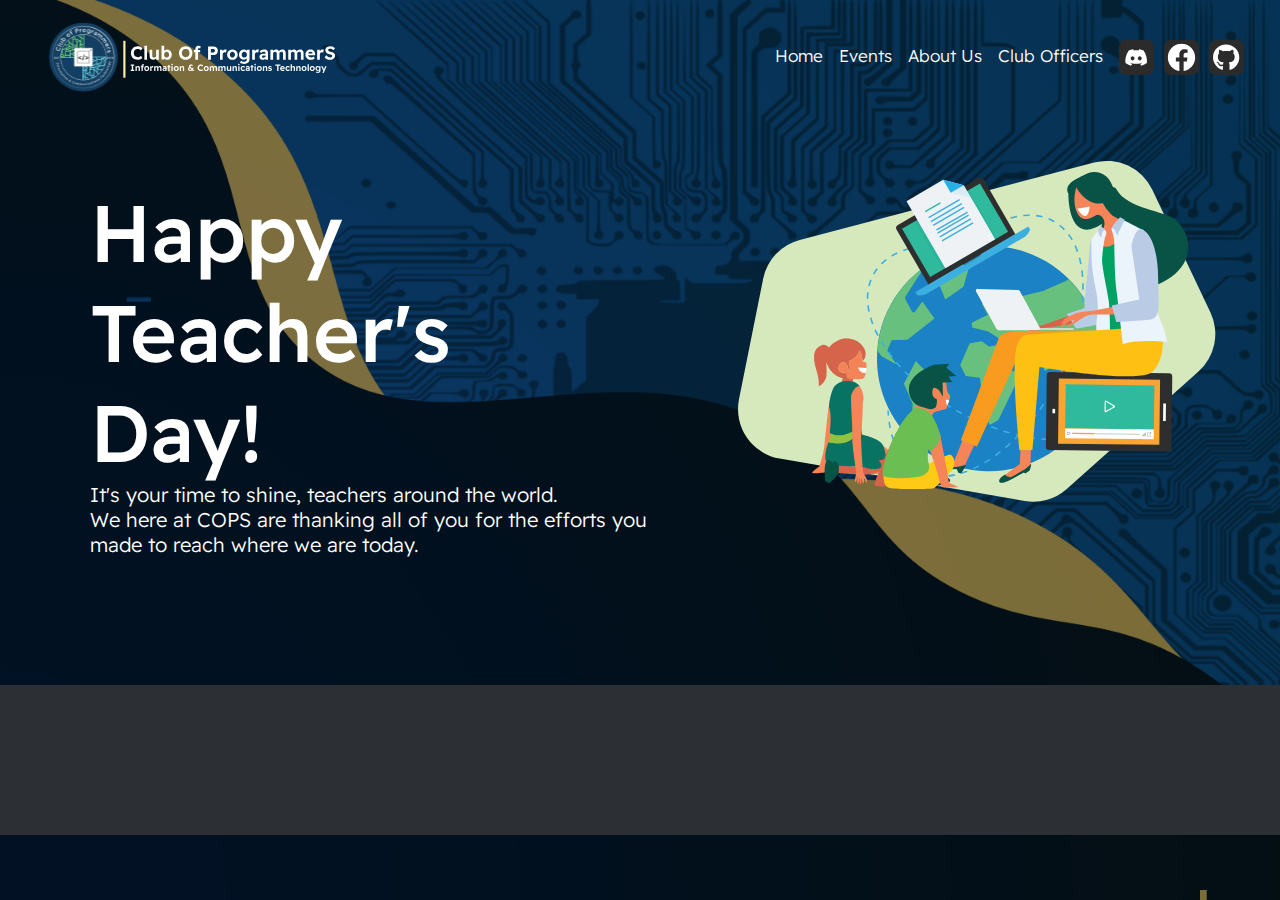
<file: index.html>
<!DOCTYPE html>
<html lang="en">
<head>
    <meta charset="UTF-8">
    <meta http-equiv="X-UA-Compatible" content="IE=edge">
    <meta name="viewport" content="width=device-width, initial-scale=1.0">
    <link rel="stylesheet" href="./src/style.css">
    <link rel="icon" type="image/x-icon" href="./src/assets/ofcl.ico">
    <title>COPS | Home</title>
</head>
<body>
    <nav class="nav_top">
        <div>
            <a href="index.html"><img class="cover" src="./src/assets/logo.svg" alt="COPS: Club Of ProgrammerS"></a>
        </div>
        <div class="navi_buttons">
            <div>
                <a href="index.html"><h1 class="texts">Home</h1></a>
            </div>
            <div class=".nbtn">
                <a href="./src/pages/events.html"><h1 class="texts">Events</h1></a>
            </div>
            <div>
                <a href="./src/pages/about.html"><h1 class="texts">About Us</h1></a>
            </div>
            <div>
                <a href="./src/pages/officers.html"><h1 class="texts">Club Officers</h1></a>
            </div>
            <div>
                <a href="https://discord.gg/8jKjAWkUhk"><img class="btns" src="./src/assets/Discord.svg" alt="Discord"></a>
            </div>
            <div>
                <a href="https://facebook.com/STI.COPS"><img class="btns" src="./src/assets/Facebook.svg" alt="Facebook"></a>
            </div>
            <div >
                <a href="https://github.com/STI-COPS"><img class="btns"src="./src/assets/Github.svg" alt="Github"></a>
            </div>
        </div>
    </nav>
    <div class="main">
        <div class="subngreet">
            <h1 class="greet">Happy Teacher's <br>Day!</h1>
            <p class="sub_greet">It's your time to shine, teachers around the world.<br> We here at COPS are thanking all of you for the efforts you made to reach where we are today.</p>
        </div>
        <div>
            <img class="teachem"src="./src/assets/teach.svg" alt="Teacher's Day">
        </div>
    </div>
</body>
<footer>
    <div class="footer-main">

    </div>
</footer>
</html>
</file>
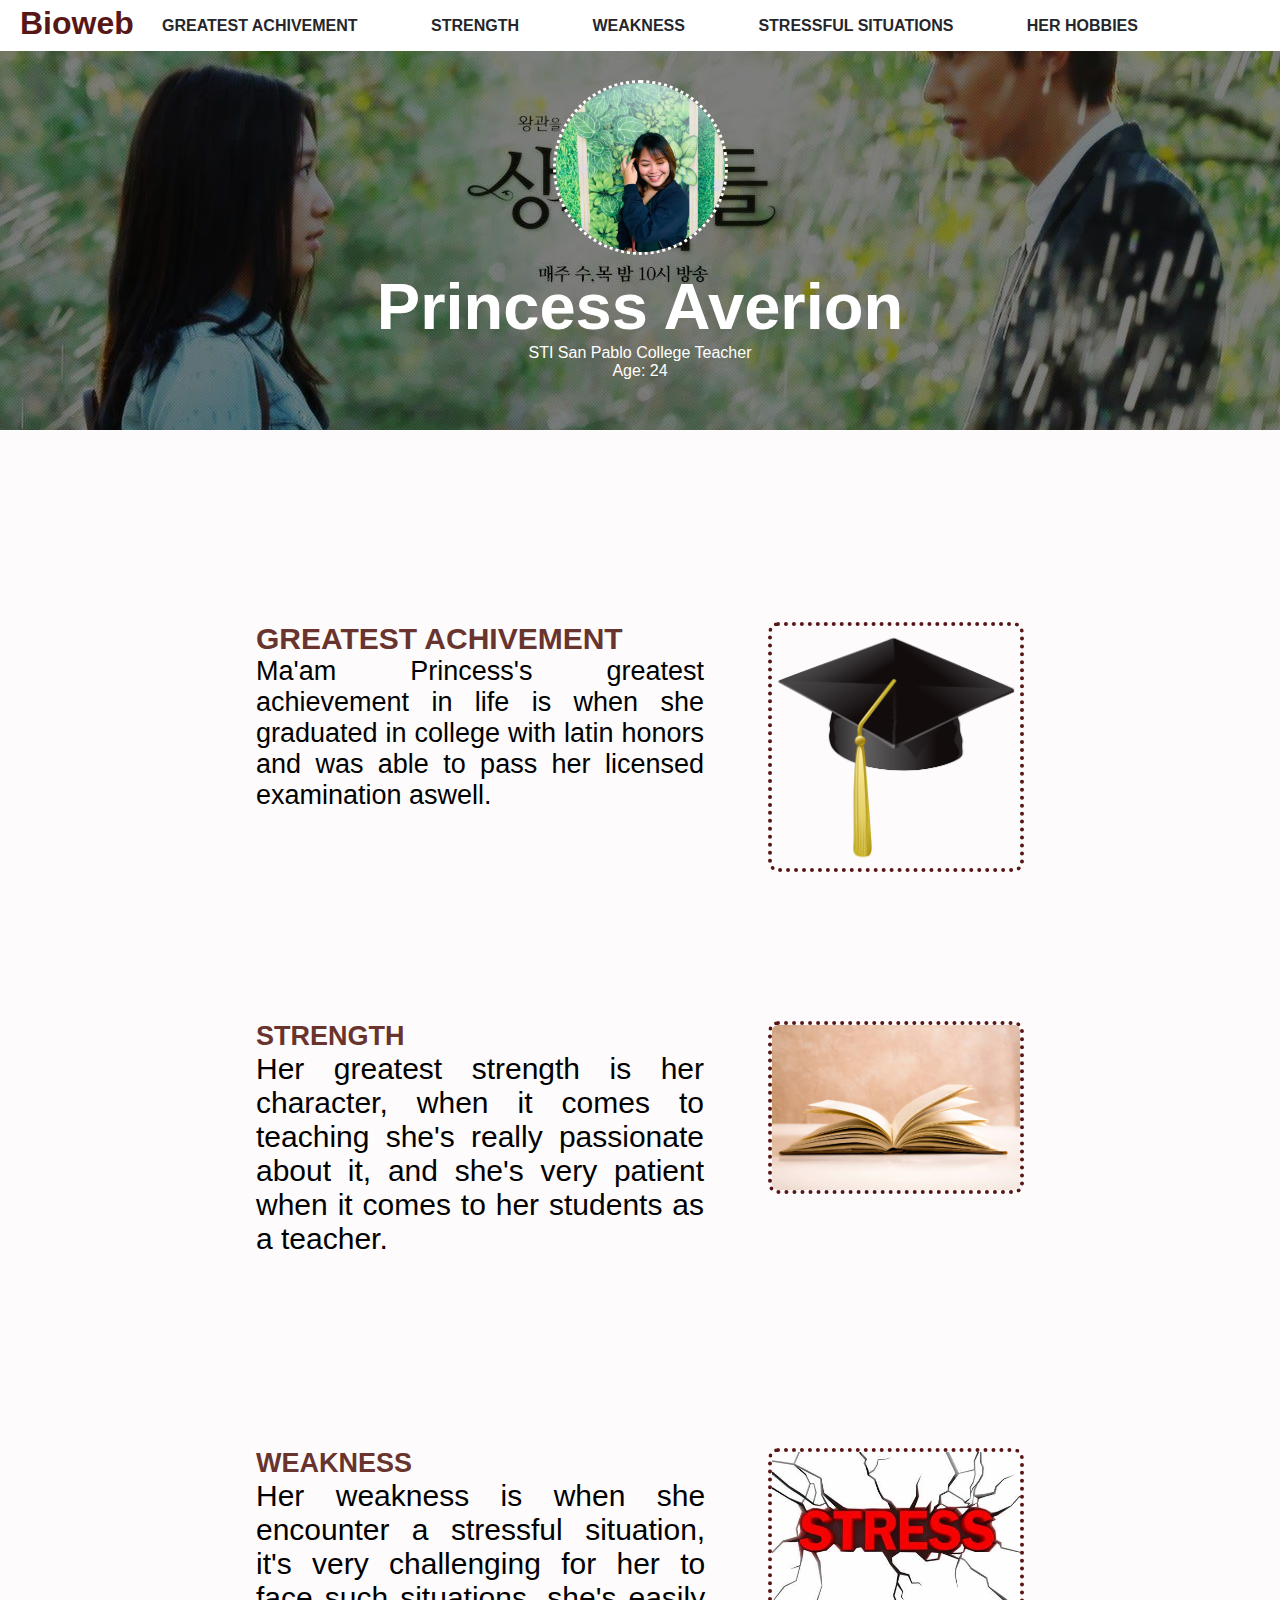
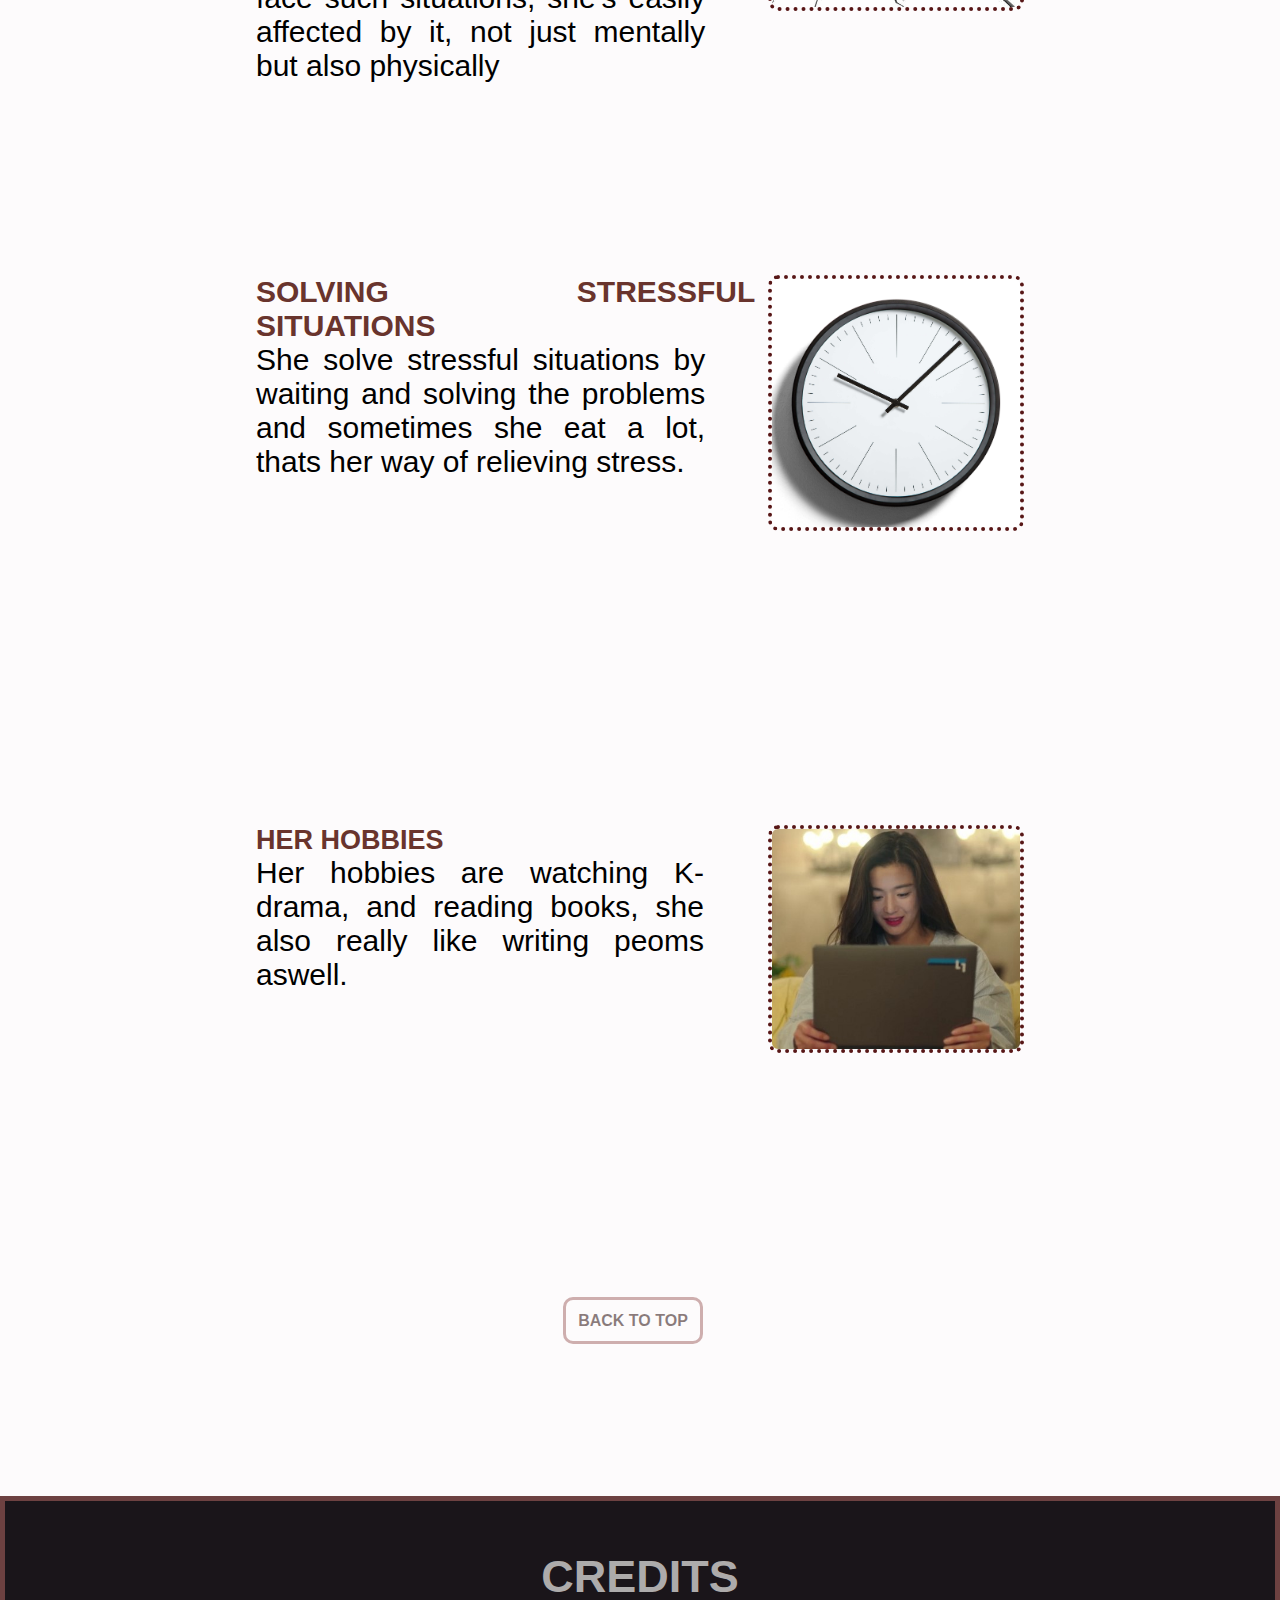
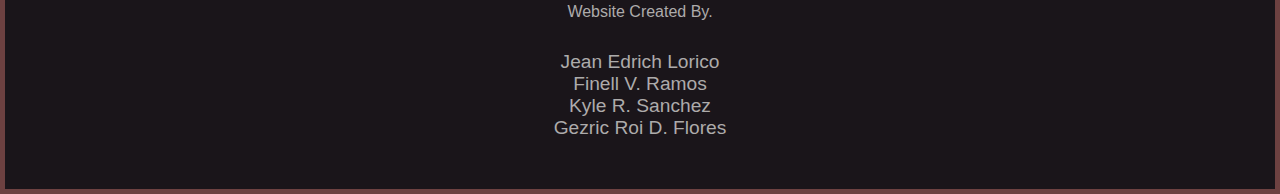
<file: src/webpage/LORICO/index.html>
<!DOCTYPE html>
<html lang="en">

  <head>
    <title>BioWeb: Averion</title>
    <link rel="stylesheet " href="src/style.css">
  </head>
  <body>

    <div id="top"></div>

    <div class="navbar">
      <b class="logo">
          
      <h1>Bioweb</h1>
      </b>
      <ul>
          <li><a href="#achievement">GREATEST ACHIVEMENT</a></li>
          <li><a href="#strength">STRENGTH</a></li>
          <li><a href="#weakness">WEAKNESS</a></li>
          <li><a href="#stress">STRESSFUL SITUATIONS</a></li>
          <li><a href="#hobbies">HER HOBBIES</a></li>
      </ul>
    </div>

      <div class="main">
        <img src="src/images/pic2.jpg">
        <h1> Princess Averion</h1>
        <p> STI San Pablo College Teacher</p>
        <p> Age: 24</p>
      </div>

      <div id="achievement"></div>

      <div> 
        <img class="hat" src="src/images/pic4.png">
        <div id="content">
          <b>GREATEST ACHIVEMENT</b>
          <p> Ma'am Princess's greatest achievement in life is when she graduated in college with latin honors and was able to pass her licensed examination aswell. </p> <br>
        </div> 
      </div>

      <div id="strength"></div>

      <div>
        <img class="book" src="src/images/pic5.jpg">
        <div id="content2">
          <b>STRENGTH</b>
          <p> Her greatest strength is her character, when it comes to teaching she's really passionate about it, and she's very patient when it comes to her students as a teacher. </p>
        </div>
      </div>
    
    <div id="weakness"></div>

    <div>
      <img class="stress" src="src/images/pic6.jpg">
      <div id="content3">
        <B>WEAKNESS</B>
        <p>Her weakness is when she encounter a stressful situation, it's very challenging for her to face such situations, she's easily affected by it, not just mentally but also physically</p>
      </div>
    </div>

  <div id="stress"></div>

      <div>
        <img class="clock" src="src/images/pic7.jpg">
        <div id="content4">
          <b>SOLVING STRESSFUL SITUATIONS</b>
          <p>She solve stressful situations by waiting and solving the problems and sometimes she eat a lot, thats her way of relieving stress.</p>
        </div>
      </div>

  <div id="hobbies"></div>

      <div>
        <img class="kdrama" src="src/images/pic8.jpg">
        
        <div id="content5">
            <b>HER HOBBIES</b>
            <p>Her hobbies are watching K-drama, and reading books, she also really like writing peoms aswell.</p>
        </div>
    </div>


    <a href="#top" class="top">BACK TO TOP</a>

    
    <footer>

        <div class="footer-content">

          <h3>CREDITS</h3>
          <p> Website Created By.</p>

          <ul class="names">
            <li>Jean Edrich Lorico</li>
            <li>Finell V. Ramos</li>
            <li>Kyle R. Sanchez</li>
            <li>Gezric Roi D. Flores</li>
          </ul>

        </div>
    </footer>
  </body>
</html>
</file>
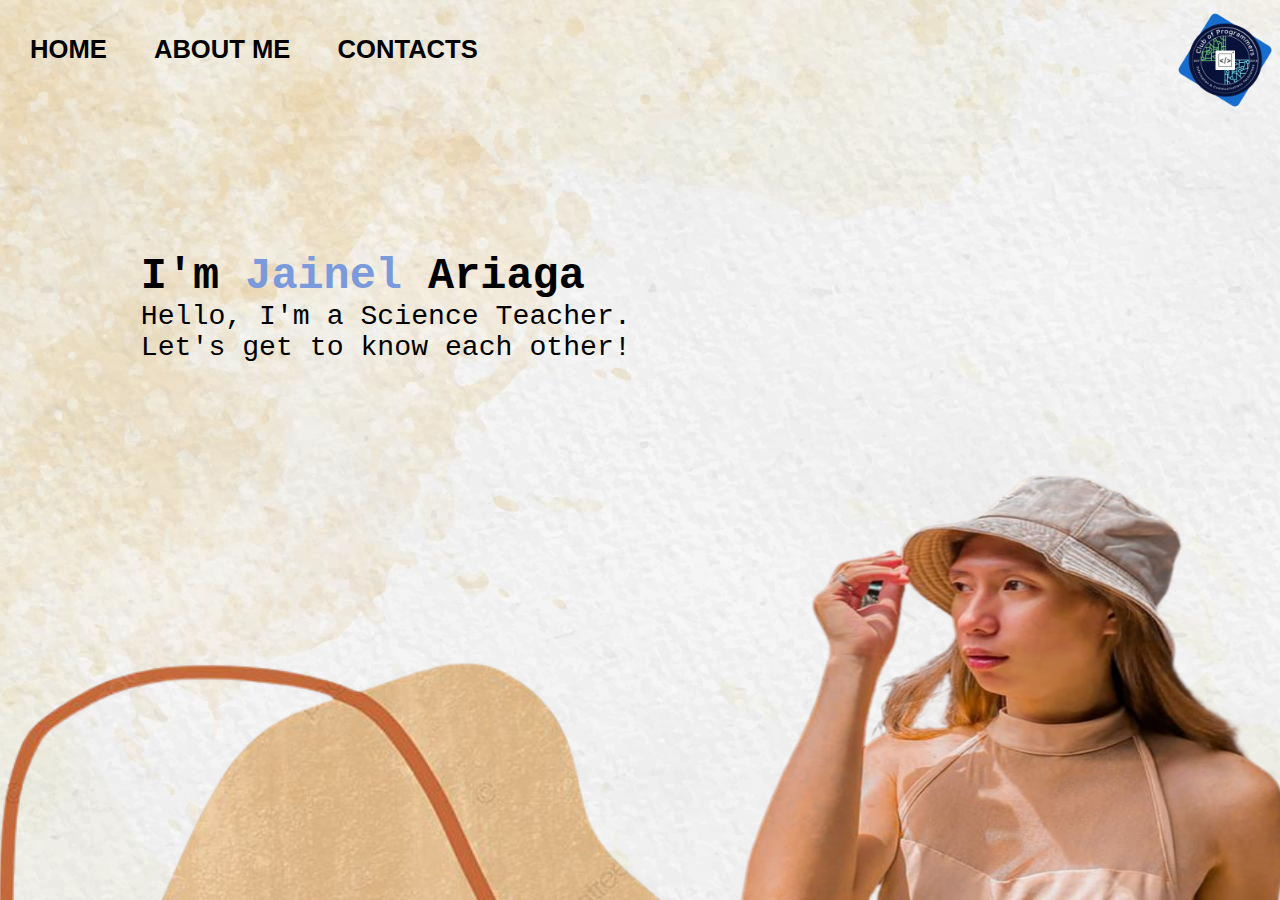
<file: src/webpage/MENDOZA/index.html>
<!DOCTYPE HTML>    
<HTML> 
    <Head> 
        <Link rel="stylesheet" href="style.css"> 
        <Title>
            Bioweb
        </Title>
    </Head> 
    <Body>
         <div class="div2"> 
            <a href="https://web.facebook.com/STI.COPS" target="_blank">  
                <img src="COPS.png" class="J" width="100px" height="100px" style="float:right" > 
            </a>
         <nav>
             <ul>
                <li> <a href="index.html" target="blank"> HOME </a> </li> 
                <li> <a href="Abt.html" target="blank"> ABOUT ME </a> </li> 
                <li> <a href="Contacts.html" target="blank" > CONTACTS </a> </li> 
            </ul>
         </nav> 
        </div> 
        <div class="div3"> 
            <div class = "div7"> 
                <span3> I'm  <span> Jainel </span> Ariaga</span3> <br>
                <span2> Hello, I'm a Science Teacher.<br>
                    Let's get to know each other! </span2> 
            </div>
                <img src="Design.png" class="Design" style="vertical-align:bottom"> 
            </div> 
            <div class="div4">
                <img src="Maam.png" class="Maam" >
             </div>
    </BODY>
</HTML>
</file>
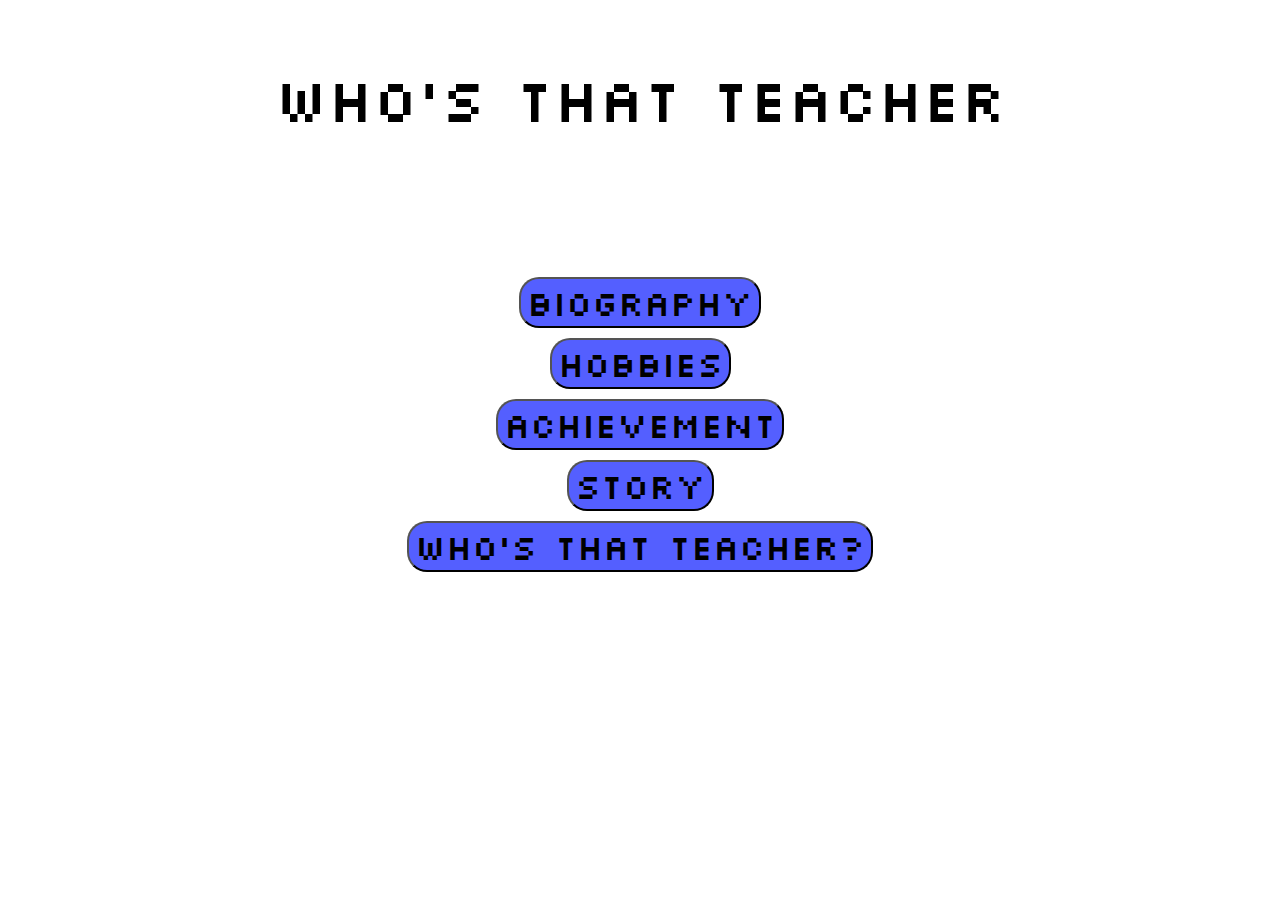
<file: src/webpage/MORADA/index.html>
<!DOCTYPE html>
<html lang="en">
<head>
    <link rel="stylesheet" href="./src/style.css">
    <meta charset="UTF-8">
    <meta http-equiv="X-UA-Compatible" content="IE=edge">
    <meta name="viewport" content="width=device-width, initial-scale=1.0">
    <title>Who's That Teacher?</title>
</head>
<body>

    <style></style>
    <p align="center" class="wtt">Who's That Teacher</p>
    <div>
    
    </div>

        <div id="container">
                <br>
                <a href="bio.html" >
                <button id="bio-btn">Biography</button>
                </a>

                <a href="hob.html">
                 <button id="hb-btn">Hobbies</button>
                </a>

                <a href="ach.html">
                 <button id="ach-btn">Achievement</button>
                 </a>

                 <a href="str.html">
                 <button id="str-btn">Story</button>
                </a>

                <a href="wt.html">
                    <button id="wt-btn">Who's That Teacher?</button>
                   </a>

        </div>

</body>

<style>

</style>
</html>
</file>
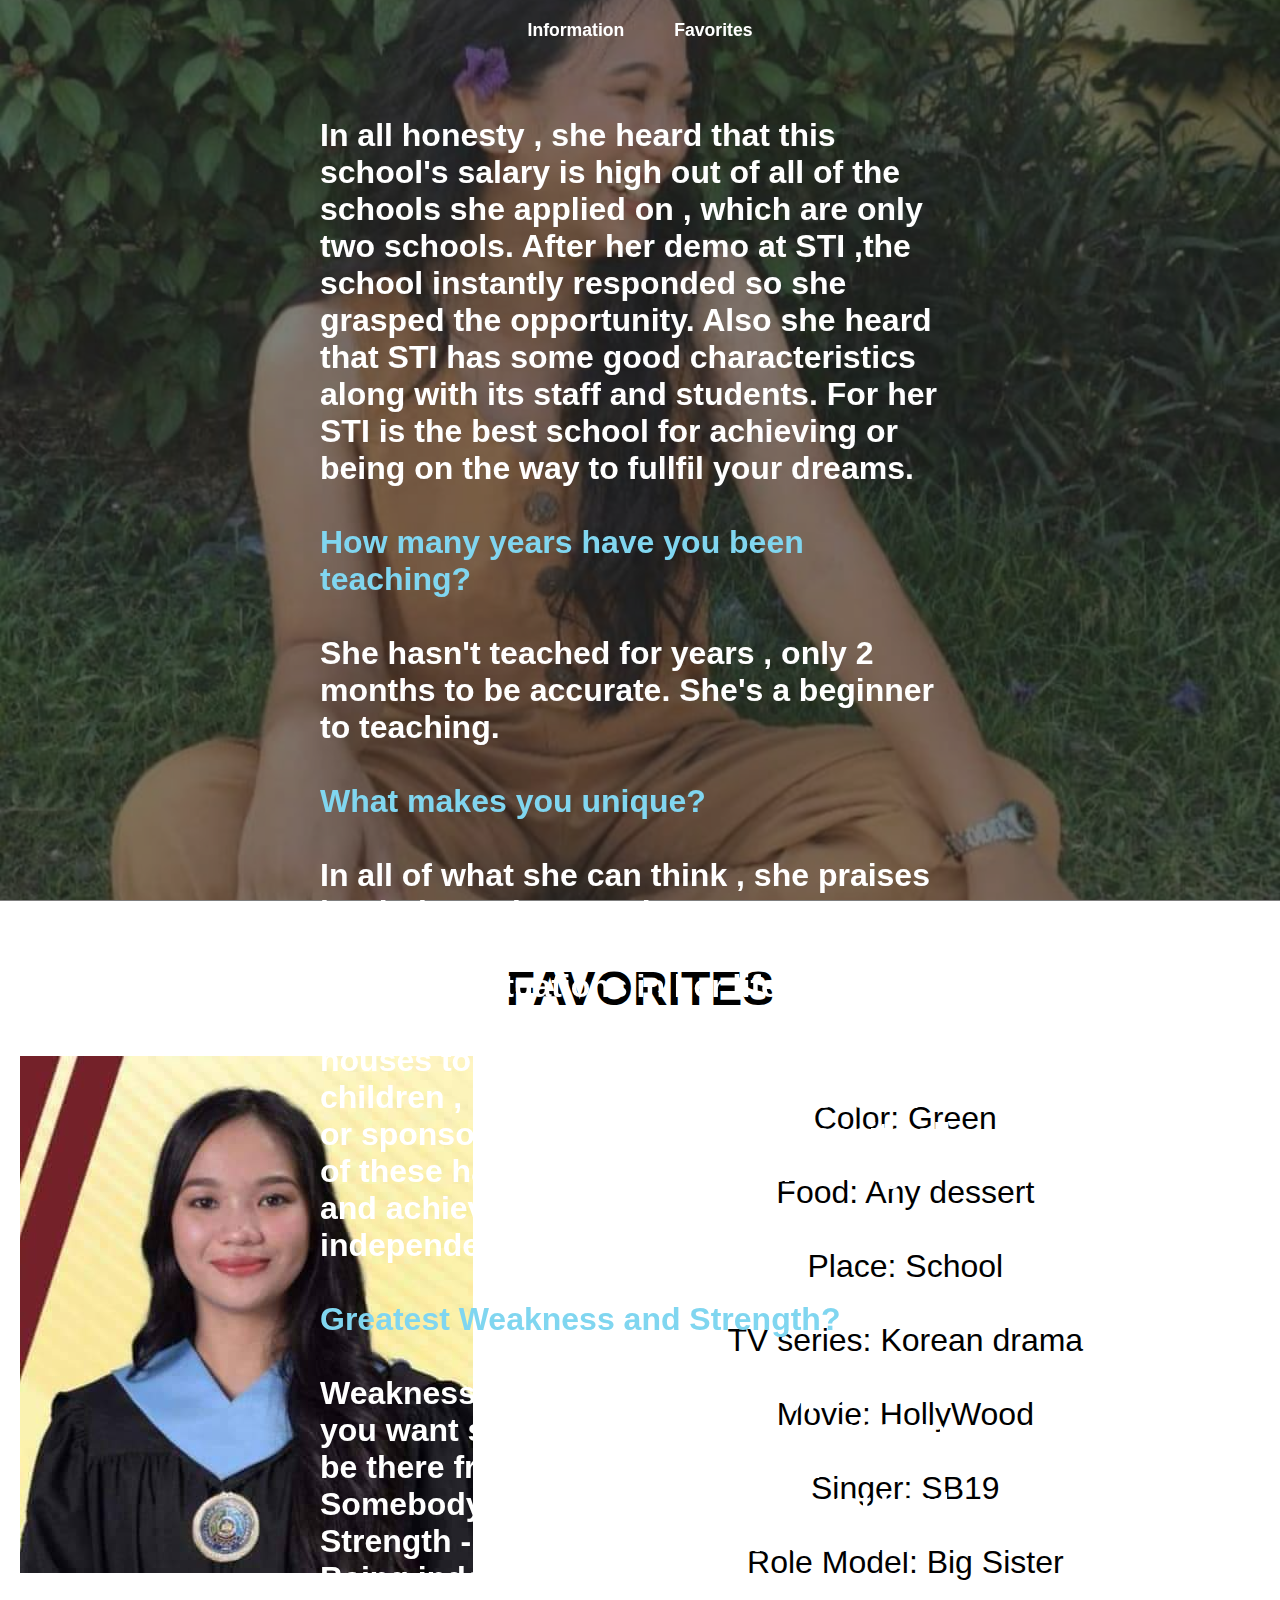
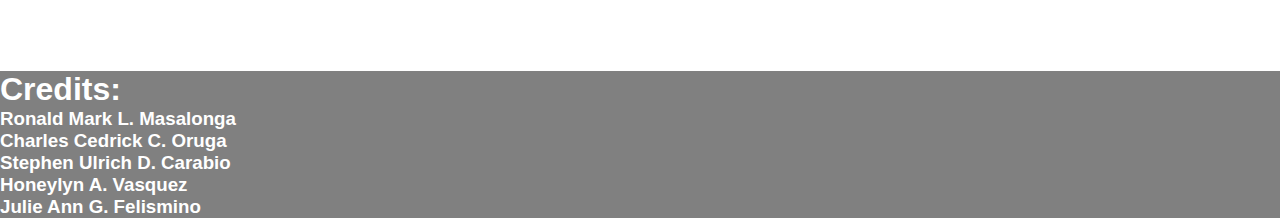
<file: src/webpage/RONALD/index.html>
<!DOCTYPE html>
<html lang="en">

<head>
    <meta charset="UTF-8">
    <meta http-equiv="X-UA-Compatible" content="IE=edge">
    <meta name="viewport" content="width=device-width, initial-scale=1.0">
    <title>Document</title>
    <style>
        * {
            margin: 0;
            padding: 0;
            box-sizing: border-box;
            font-family: 'Gill Sans', 'Gill Sans MT', Calibri, 'Trebuchet MS', sans-serif;
        }

        html {
            scroll-behavior: auto;
        }

        /*Navigation*/

        .nav {
            display: flex;
            justify-content: center;
            align-items: center;
            background-color: rgba(0, 0, 0, 0.5);
            position: sticky;
            top: 0;
        }

        .nav ul {
            display: flex;
            list-style: none;
            margin: 20px 0px;
        }

        .nav ul li {
            font-family: 'Abyssinica' serif;
            font-size: 1.1rem;
            font-weight: bold;
        }

        .nav ul li a {
            text-decoration: none;
            color: white;
            padding: 8px 25px;
            transition: all .5s ease;
        }

        .nav ul li a:hover {
            background-color: white;
            color: black;
            box-shadow: 0 0 10px white;
        }

        /*information*/

        #info {
            display: flex;
            flex-direction: column;
            background-color: rgba(0, 0, 0, 0.5);
            height: 840px;
            justify-content: center;
            align-items: center;
            color: white;
        }

        #info::before {
            content: "";
            position: absolute;
            top: 0;
            right: 0;
            background: url('src/images/123.png')no-repeat center center/cover;
            height: 900px;
            width: 100%;
            z-index: -1;
            opacity: .8;
        }

        .main {
            display: flex;
            flex-direction: column;
            align-items: center;
            position: absolute;
            top: 13%;
            bottom: 50%;
            left: 25%;
            right: 25%;


        }

        .heading {
            font-size: 3rem;
            text-align: center;
            margin: 40px 0px;
        }

        /*favorites*/

        #about {
            display: flex;
            flex-direction: column;
            box-sizing: border-box;
            padding: 20px;
            margin-bottom: 50px;

        }

        #pic {
            display: flex;
        }

        #pic img {
            width: 575px;
            height: 400px;
        }

        #intro {
            display: inline-block;
            flex-direction: column;
            text-align: center;
            padding-left: 250px;

        }

        #intro p {
            font-size: 2rem;
            margin-bottom: 20px;
        }

        .creds {
            background-color: gray;
            color: white;
        }

        .B {
            color: rgb(128, 214, 240);
        }
    </style>
</head>

<body>
    <nav class="nav">
        <ul>
            <li><a href="#Information">Information</a></li>
            <li><a href="#Favorites">Favorites</a></li>
        </ul>
    </nav>
    <div id="Information"></div>
    <section id="info">
        <div class="main">
            <h1 class="head">
                In all honesty , she heard that this school's salary is high out of all of the schools she applied on ,
                which are only two schools. After her demo at STI ,the school instantly responded so she grasped the
                opportunity. Also she heard that STI has some good characteristics along with its staff and students.
                For her STI is the best school for achieving or being on the way to fullfil your dreams.<br> <br>
                <p class="B">How many years have you been teaching?</p> <br>
                She hasn't teached for years , only 2 months to be accurate. She's a beginner to teaching. <br> <br>
                <p class="B"> What makes you unique?</p> <br>
                In all of what she can think , she praises her independence. Why? Because at times in her life she was a
                bit troubled as she faced situations in her life during Elementary. She slept at other people's houses
                to take care of the owner's children , in exchange she gets to learn or sponsorship you could say.
                Despite all of these hardships she pushed through and achieved her dreams. Her independence. <br> <br>
                <p class="B">Greatest Weakness and Strength?</p><br>
                Weakness - Being lonely , the type that you want somebody / a family member to be there fro you at times
                needed. Somebody to rant to when times get hard. <br>
                Strength - As to what she stated earlier Being independent.
            </h1>
        </div>
    </section>
    <div id="Favorites"></div>
    <section id="about">
        <h1 class="heading">FAVORITES</h1>
        <div class="pic">
            <img src="src/images/1234.png" alt="">
            <div id="intro">
                <p>
                    Color: Green <br><br>
                    Food: Any dessert <br><br>
                    Place: School <br><br>
                    TV series: Korean drama <br> <br>
                    Movie: HollyWood <br><br>
                    Singer: SB19 <br><br>
                    Role Model: Big Sister
                </p>
            </div>
        </div>
    </section>
    <section class="creds">
        <h1>Credits:</h1>
        <h3> Ronald Mark L. Masalonga </h3>
        <h3> Charles Cedrick C. Oruga </h3>
        <h3> Stephen Ulrich D. Carabio </h3>
        <h3> Honeylyn A. Vasquez </h3>
        <h3> Julie Ann G. Felismino </h3>
    </section>
</body>

</html>
</file>
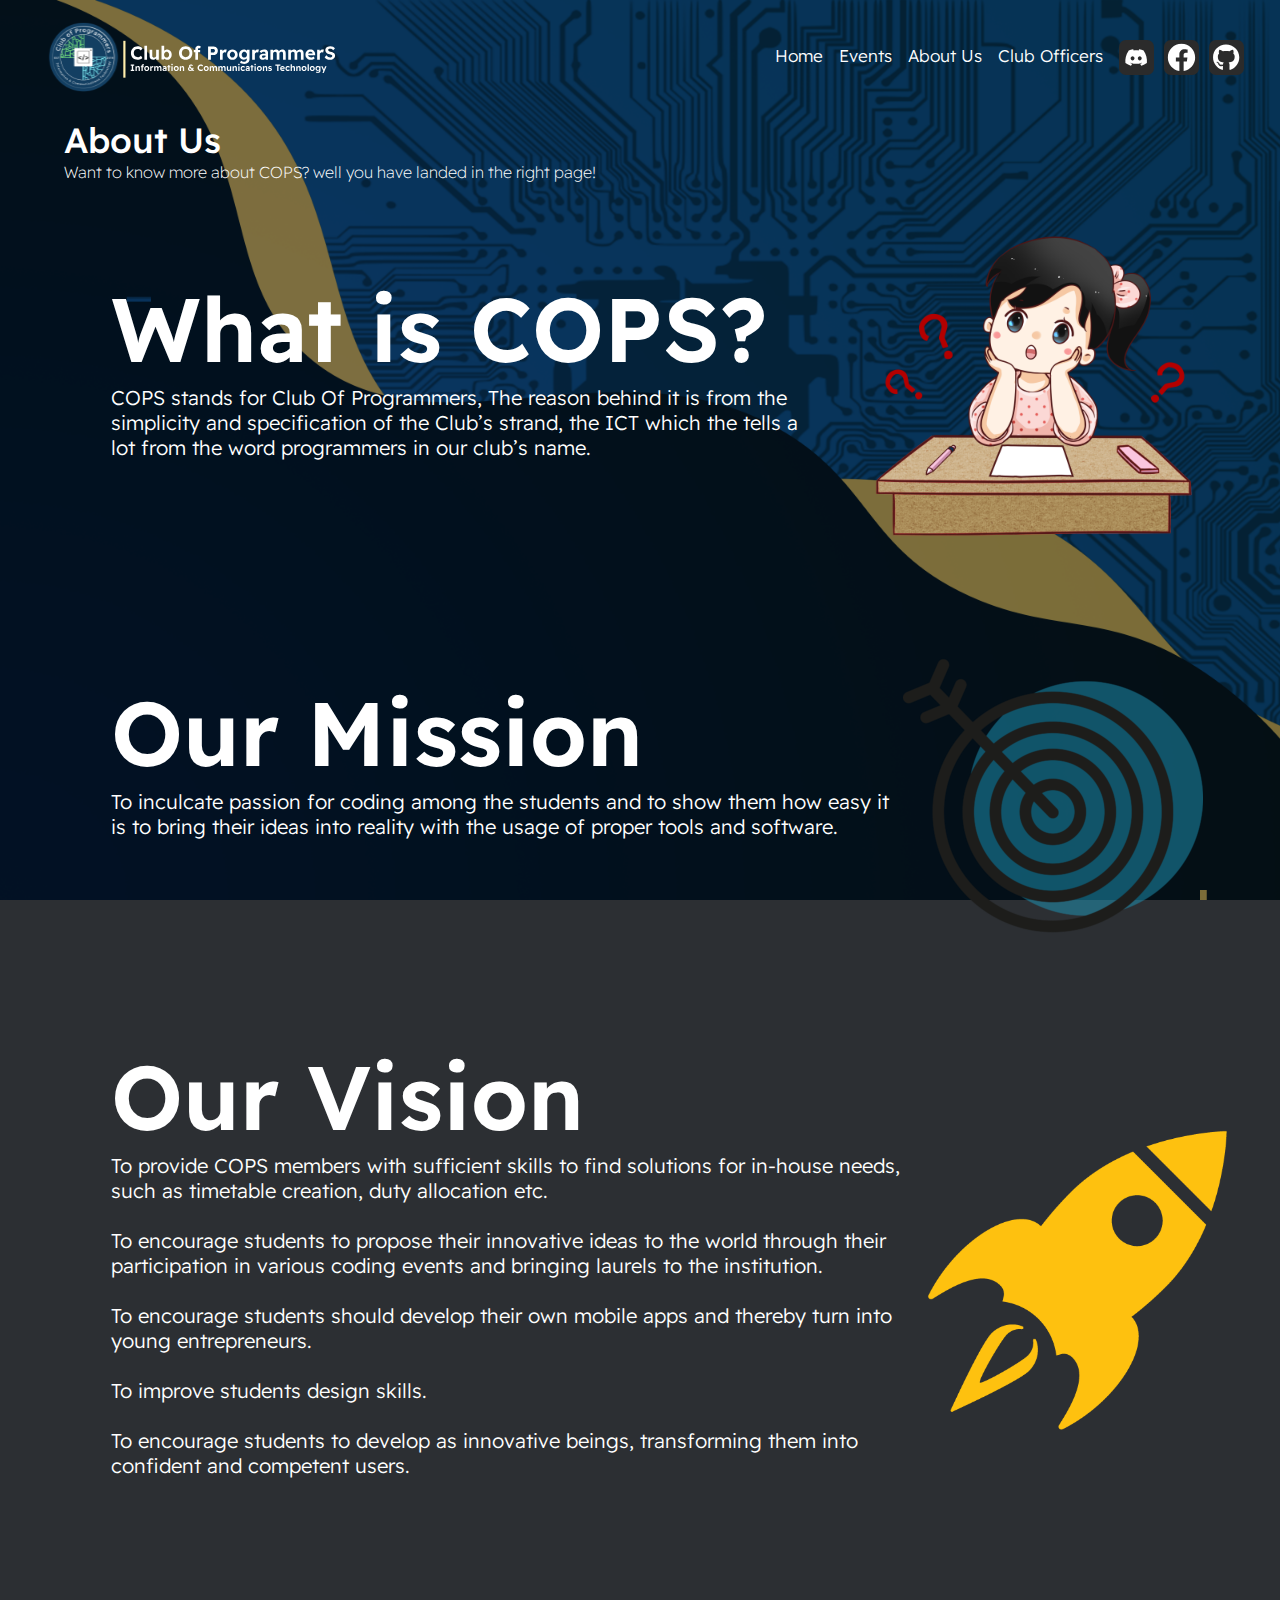
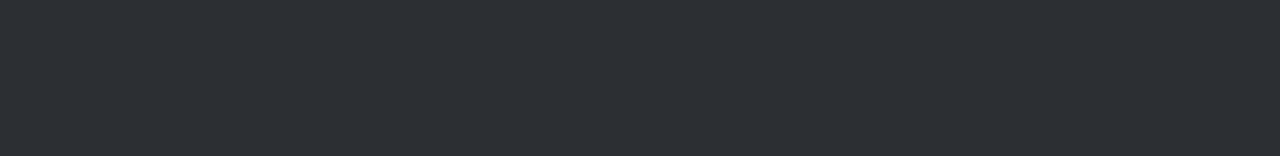
<file: src/pages/about.html>
<!DOCTYPE html>
<html lang="en">
<head>
    <meta charset="UTF-8">
    <meta http-equiv="X-UA-Compatible" content="IE=edge">
    <meta name="viewport" content="width=device-width, initial-scale=1.0">
    <link rel="stylesheet" href=".././style.css">
    <link rel="icon" type="image/x-icon" href="../assets/ofcl.ico">
    <title>COPS | About Us</title>
</head>
<body>
    <nav class="nav_top">
        <div>
            <a href="index.html"><img class="cover" src="../assets/logo.svg" alt="COPS: Club Of ProgrammerS"></a>
        </div>
        <div class="navi_buttons">
            <div>
                <a href="../.././index.html"><h1 class="texts">Home</h1></a>
            </div>
            <div class=".nbtn">
                <a href="../pages/events.html"><h1 class="texts">Events</h1></a>
            </div>
            <div>
                <a href="../pages/about.html"><h1 class="texts">About Us</h1></a>
            </div>
            <div>
                <a href="../pages/officers.html"><h1 class="texts">Club Officers</h1></a>
            </div>
            <div>
                <a href="https://discord.gg/8jKjAWkUhk"><img class="btns" src="../assets/Discord.svg" alt="Discord"></a>
            </div>
            <div>
                <a href="https://facebook.com/STI.COPS"><img class="btns" src="../assets/Facebook.svg" alt="Facebook"></a>
            </div>
            <div >
                <a href="https://github.com/STI-COPS"><img class="btns"src="../assets/Github.svg" alt="Github"></a>
            </div>
        </div>
    </nav>
        <div class="abt-title">
        <h1 class="cnt-ofc-title">About Us</h1>
        <P>Want to know more about COPS? well you have landed in the right page!</P>
        </div>
    <div class="cnt3">
        <div class="abt-main">
            <h1 class="abt-con-title">What is COPS?</h1>
            <p class="sub_greet">COPS stands for Club Of Programmers, The reason behind it is from the simplicity 
                and specification of the Club’s strand, the ICT which the tells a lot from the word 
                programmers in our club’s name.</p>
        </div>
        <div>
            <img src=".././assets/fuckin.png" alt="who?" class="teachem2">
        </div>
        
    </div> 
    <div class="cnt3">
        <div class="abt-main">
            <h1 class="abt-con-title">Our Mission</h1>
            <p class="sub_greet">To inculcate passion for coding among the students and to show them how easy it is to bring their ideas into reality with the usage of proper tools and software.</p>
        </div>
        <div>
            <img src=".././assets/mission.png" alt="who?" class="teachem3">
    </div>
    </div>
    <div class="cnt3">
        <div class="abt-main">
            <h1 class="abt-con-title">Our Vision</h1>
            <p class="sub_greet">To provide COPS members with sufficient skills to find solutions for in-house needs, such as timetable creation, duty allocation etc.<br><br>
                To encourage students to propose their innovative ideas to the world through their participation in various coding events and bringing laurels to the institution.<br><br>
                To encourage students should develop their own mobile apps and thereby turn into young entrepreneurs.<br><br>
                To improve students design skills.<br><br>
                To encourage students to develop as innovative beings, transforming them into confident and competent users.
                </p>
        </div>
        <div>
            <img src=".././assets/vision.png" alt="who?" class="teachem4">
        </div></div>
</body>
<footer>
    <div class="footer-main">

    </div>
</footer>
</html>
</file>
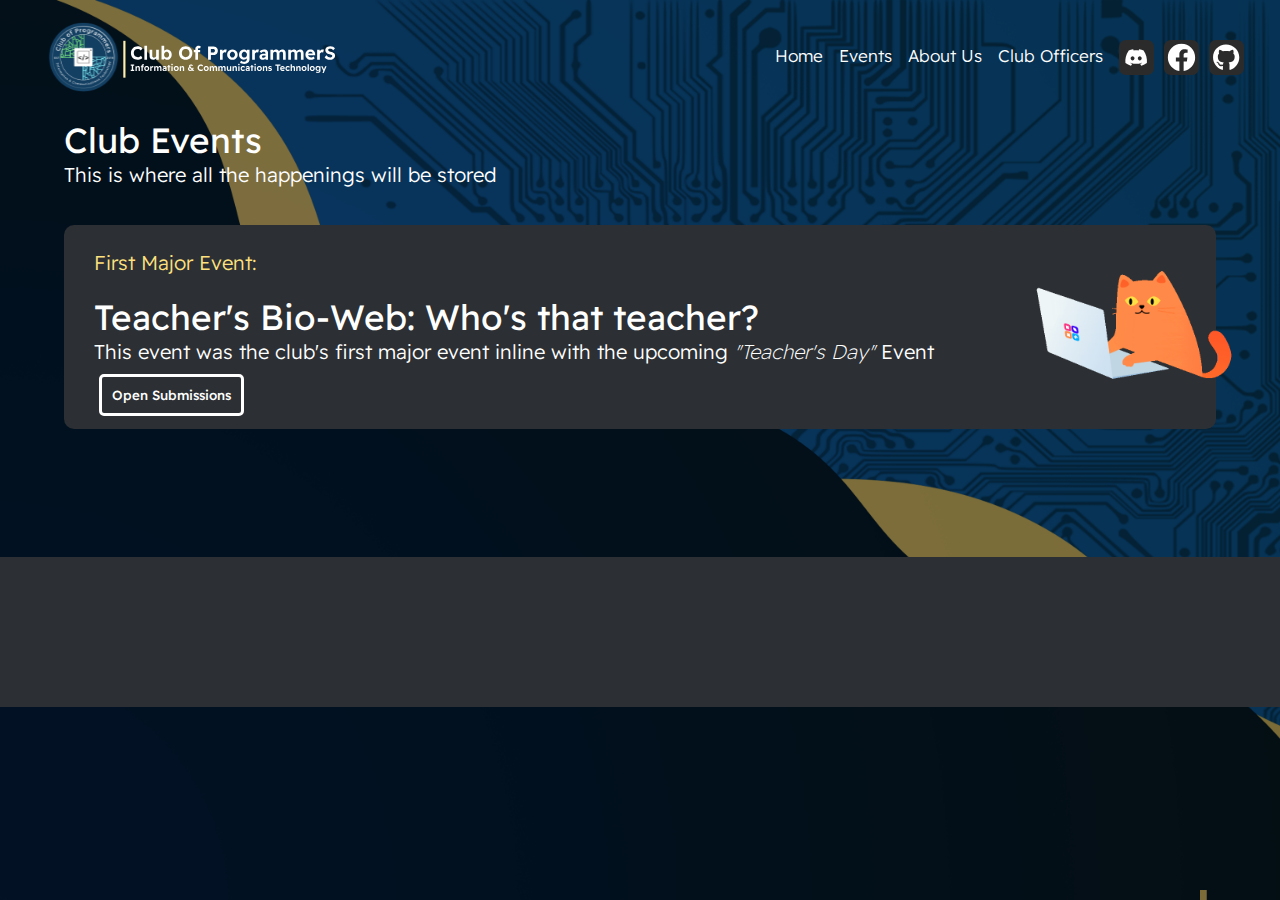
<file: src/pages/events.html>
<!DOCTYPE html>
<html lang="en">
<head>
    <meta charset="UTF-8">
    <meta http-equiv="X-UA-Compatible" content="IE=edge">
    <meta name="viewport" content="width=device-width, initial-scale=1.0">
    <link rel="stylesheet" href=".././style.css">
    <link rel="icon" type="image/x-icon" href="../assets/ofcl.ico">
    <title>COPS | Events</title>
</head>
<body>
    <nav class="nav_top">
        <div>
            <a href="index.html"><img class="cover" src="../assets/logo.svg" alt="COPS: Club Of ProgrammerS"></a>
        </div>
        <div class="navi_buttons">
            <div>
                <a href="../.././index.html"><h1 class="texts">Home</h1></a>
            </div>
            <div class=".nbtn">
                <a href="../pages/events.html"><h1 class="texts">Events</h1></a>
            </div>
            <div>
                <a href="../pages/about.html"><h1 class="texts">About Us</h1></a>
            </div>
            <div>
                <a href="../pages/officers.html"><h1 class="texts">Club Officers</h1></a>
            </div>
            <div>
                <a href="https://discord.gg/8jKjAWkUhk"><img class="btns" src="../assets/Discord.svg" alt="Discord"></a>
            </div>
            <div>
                <a href="https://facebook.com/STI.COPS"><img class="btns" src="../assets/Facebook.svg" alt="Facebook"></a>
            </div>
            <div >
                <a href="https://github.com/STI-COPS"><img class="btns"src="../assets/Github.svg" alt="Github"></a>
            </div>
        </div>
    </nav>
    <div class="events">
        <div class="en_title">
            <h1 class="env_title">Club Events</h1>
            <p class="env_subcap">This is where all the happenings will be stored</p>
        </div>
    </div>
    <div class="events_cont">
        <div class="fenv">
            <h1 class="tag">First Major Event:</h1>
            <br>
            <H1 class="env_title-1">Teacher's Bio-Web: Who's that teacher?</H1>
            <p class="env_subcap-1">This event was the club's first major event inline with the upcoming <i>"Teacher's Day"</i> Event</p>
            <button class="subom"onclick="location.href='submission.html';">Open Submissions</button>
        </div>
        <div>
            <img src="../assets/giphy.gif" alt="catcoding" class="cat">
        </div>
    </div>
</body>
<footer>
    <div class="footer-main">

    </div>
</footer>
</html>
</file>
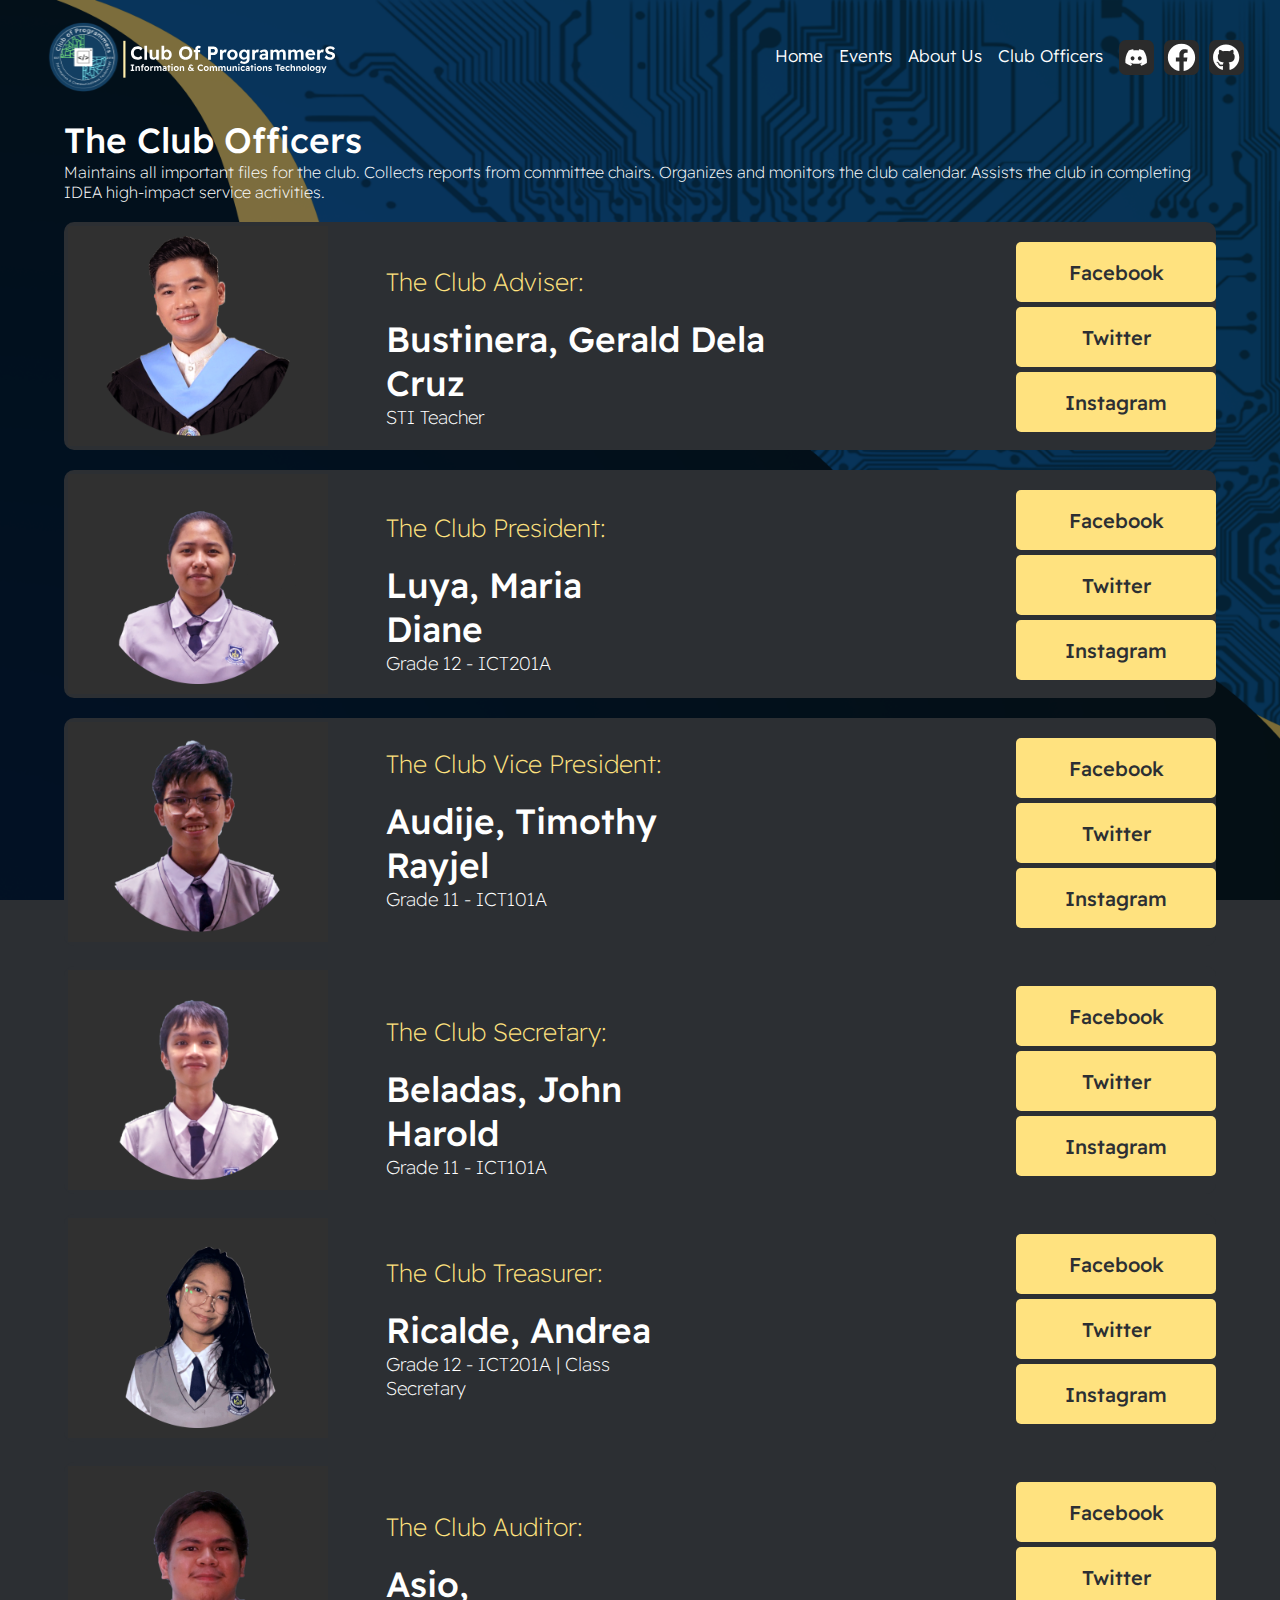
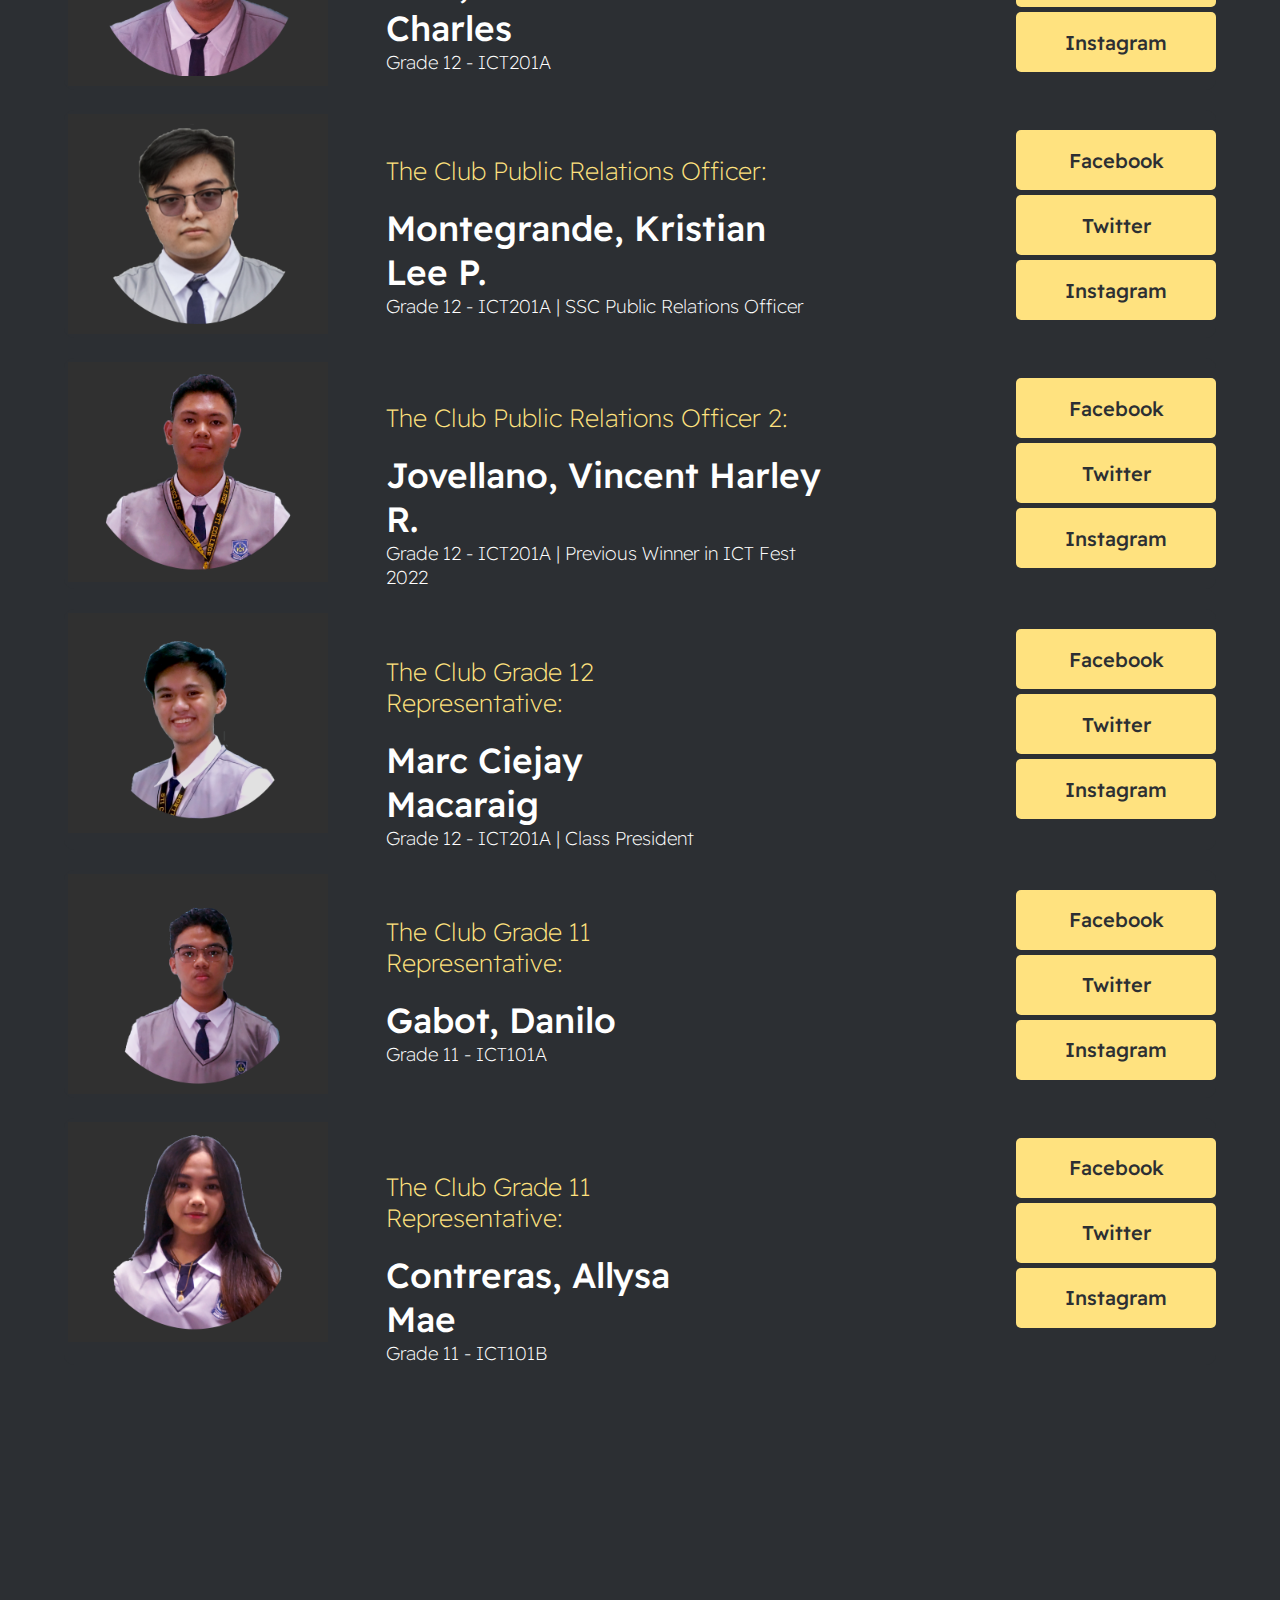
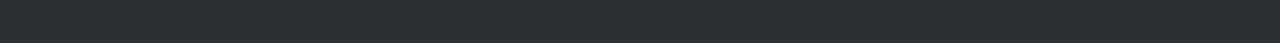
<file: src/pages/officers.html>
<!DOCTYPE html>
<html lang="en">
<head>
    <meta charset="UTF-8">
    <meta http-equiv="X-UA-Compatible" content="IE=edge">
    <meta name="viewport" content="width=device-width, initial-scale=1.0">
    <link rel="stylesheet" href=".././style.css">
    <link rel="icon" type="image/x-icon" href="../assets/ofcl.ico">
    <script src="../script.js"></script>
   <!-- <script src="https://kit.fontawesome.com/687fc4155e.js" crossorigin="anonymous"></script>-->
    <title>COPS | Club Officers</title>
</head>
<body>
    <nav class="nav_top">
        <div>
            <a href="index.html"><img class="cover" src="../assets/logo.svg" alt="COPS: Club Of ProgrammerS"></a>
        </div>
        <div class="navi_buttons">
            <div>
                <a href="../.././index.html"><h1 class="texts">Home</h1></a>
            </div>
            <div class=".nbtn">
                <a href="../pages/events.html"><h1 class="texts">Events</h1></a>
            </div>
            <div>
                <a href="../pages/about.html"><h1 class="texts">About Us</h1></a>
            </div>
            <div>
                <a href="../pages/officers.html"><h1 class="texts">Club Officers</h1></a>
            </div>
            <div>
                <a href="https://discord.gg/8jKjAWkUhk"><img class="btns" src="../assets/Discord.svg" alt="Discord"></a>
            </div>
            <div>
                <a href="https://facebook.com/STI.COPS"><img class="btns" src="../assets/Facebook.svg" alt="Facebook"></a>
            </div>
            <div >
                <a href="https://github.com/STI-COPS"><img class="btns"src="../assets/Github.svg" alt="Github"></a>
            </div>
        </div>
    </nav>
    <div class="cnt">
        <div>
            <h1 class="cnt-ofc-title">The Club Officers</h1>
            <P>Maintains all important files for the club. Collects reports from committee chairs. Organizes and monitors the club calendar. Assists the club in completing IDEA high-impact service activities.</P>
        </div>
        <div>
            <div class="cont0ofc-photo">
                <div>
                 <img class="ofc-photo"src="../assets/Edited/Bustinera, Gerald Dela Cruz.png" alt="Advicer/Facilitator">
                </div>
                    <div class="ofc-names">
                        <p class="ofc-name-start1">The Club Adviser:</p>
                        <br>
                        <h1 class="ofc-name-main">Bustinera, Gerald Dela Cruz</h1>
                        <h3>STI Teacher</h3>
                     </div>
                     <div class="a-btns">
                     <!--<a href="../webpage/MENDOZA/index.html" target="_blank">--><button class="btn_linkk" onclick="err()">Facebook</button></a><br>
                     <!--<a href="../webpage/MENDOZA/index.html" target="_blank">--><button class="btn_linkk" onclick="err()">Twitter</button></a><br>
                     <!--<a href="../webpage/MENDOZA/index.html" target="_blank">--><button class="btn_linkk" onclick="err()">Instagram</button></a>
                     </div>
                </div>
            </div>
            <div class="cont0ofc-photo">
                <div>
                 <img class="ofc-photo"src="../assets/Edited/Luya, Maria Diane.png" alt="Advicer/Facilitator">
                </div>
                    <div class="ofc-names">
                        <p class="ofc-name-start">The Club President:</p>
                        <br>
                        <h1 class="ofc-name-main">Luya, Maria Diane</h1>
                        <h3>Grade 12 - ICT201A</h3>
                     </div>
                     <div class="b-btns">
                        <!--<a href="../webpage/MENDOZA/index.html" target="_blank">--><button class="btn_linkk" onclick="err()">Facebook</button></a><br>
                        <!--<a href="../webpage/MENDOZA/index.html" target="_blank">--><button class="btn_linkk" onclick="err()">Twitter</button></a><br>
                        <!--<a href="../webpage/MENDOZA/index.html" target="_blank">--><button class="btn_linkk" onclick="err()">Instagram</button></a>
                        </div>
                </div>
                <div class="cont0ofc-photo">
                    <div>
                     <img class="ofc-photo"src="../assets/Edited/Audije, Timothy Rayjel.png" alt="Advicer/Facilitator">
                    </div>
                        <div class="ofc-names">
                            <p class="ofc-name-start3">The Club Vice President:</p>
                            <br>
                            <h1 class="ofc-name-main">Audije, Timothy Rayjel</h1>
                            <h3>Grade 11 - ICT101A</h3>
                         </div>
                         <div class="c-btns">
                            <!--<a href="../webpage/MENDOZA/index.html" target="_blank">--><button class="btn_linkk" onclick="err()">Facebook</button></a><br>
                            <!--<a href="../webpage/MENDOZA/index.html" target="_blank">--><button class="btn_linkk" onclick="err()">Twitter</button></a><br>
                            <!--<a href="../webpage/MENDOZA/index.html" target="_blank">--><button class="btn_linkk" onclick="err()">Instagram</button></a>
                            </div>
                    </div>
                    <div class="cont0ofc-photo">
                        <div>
                         <img class="ofc-photo"src="../assets/Edited/Baladas, John Harold.png" alt="Advicer/Facilitator">
                        </div>
                            <div class="ofc-names">
                                <p class="ofc-name-start">The Club Secretary:</p>
                                <br>
                                <h1 class="ofc-name-main">Beladas, John Harold</h1>
                                <h3>Grade 11 - ICT101A</h3>
                             </div>
                             <div class="d-btns">
                                <!--<a href="../webpage/MENDOZA/index.html" target="_blank">--><button class="btn_linkk" onclick="err()">Facebook</button></a><br>
                                <!--<a href="../webpage/MENDOZA/index.html" target="_blank">--><button class="btn_linkk" onclick="err()">Twitter</button></a><br>
                                <!--<a href="../webpage/MENDOZA/index.html" target="_blank">--><button class="btn_linkk" onclick="err()">Instagram</button></a>
                                </div>
                        </div>
                        <div class="cont0ofc-photo">
                            <div>
                             <img class="ofc-photo"src="../assets/Edited/Ricalde, Andrea.png" alt="Advicer/Facilitator">
                            </div>
                                <div class="ofc-names">
                                    <p class="ofc-name-start">The Club Treasurer:</p>
                                    <br>
                                    <h1 class="ofc-name-main">Ricalde, Andrea</h1>
                                    <h3>Grade 12 - ICT201A | Class Secretary</h3>
                                 </div>
                                 <div class="e-btns">
                                    <!--<a href="../webpage/MENDOZA/index.html" target="_blank">--><button class="btn_linkk" onclick="err()">Facebook</button></a><br>
                                    <!--<a href="../webpage/MENDOZA/index.html" target="_blank">--><button class="btn_linkk" onclick="err()">Twitter</button></a><br>
                                    <!--<a href="../webpage/MENDOZA/index.html" target="_blank">--><button class="btn_linkk" onclick="err()">Instagram</button></a>
                                    </div>
                            </div>
                            <div class="cont0ofc-photo">
                                <div>
                                 <img class="ofc-photo"src="../assets/Edited/Asio, Charles.png" alt="Advicer/Facilitator">
                                </div>
                                    <div class="ofc-names">
                                        <p class="ofc-name-start2">The Club Auditor:</p>
                                        <br>
                                        <h1 class="ofc-name-main">Asio, Charles</h1>
                                        <h3>Grade 12 - ICT201A</h3>
                                     </div>
                                     <div class="f-btns">
                                        <!--<a href="../webpage/MENDOZA/index.html" target="_blank">--><button class="btn_linkk" onclick="err()">Facebook</button></a><br>
                                        <!--<a href="../webpage/MENDOZA/index.html" target="_blank">--><button class="btn_linkk" onclick="err()">Twitter</button></a><br>
                                        <!--<a href="../webpage/MENDOZA/index.html" target="_blank">--><button class="btn_linkk" onclick="err()">Instagram</button></a>
                                        </div>
                                </div>
                                <div class="cont0ofc-photo">
                                    <div>
                                     <img class="ofc-photo"src="../assets/Edited/Montegrande, Kristian Lee P.png" alt="Advicer/Facilitator">
                                    </div>
                                        <div class="ofc-names">
                                            <p class="ofc-name-start1">The Club Public Relations Officer:</p>
                                            <br>
                                            <h1 class="ofc-name-main">Montegrande, Kristian Lee P.</h1>
                                            <h3>Grade 12 - ICT201A | SSC Public Relations Officer</h3>
                                         </div>
                                         <div class="g-btns">
                                            <!--<a href="../webpage/MENDOZA/index.html" target="_blank">--><button class="btn_linkk" onclick="err()">Facebook</button></a><br>
                                            <!--<a href="../webpage/MENDOZA/index.html" target="_blank">--><button class="btn_linkk" onclick="err()">Twitter</button></a><br>
                                            <!--<a href="../webpage/MENDOZA/index.html" target="_blank">--><button class="btn_linkk" onclick="err()">Instagram</button></a>
                                            </div>
                                    </div>
                                    <div class="cont0ofc-photo">
                                        <div>
                                         <img class="ofc-photo"src="../assets/Edited/Jovellano, Vincent Harley R.png" alt="Advicer/Facilitator">
                                        </div>
                                            <div class="ofc-names">
                                                <p class="ofc-name-start1">The Club Public Relations Officer 2:</p>
                                                <br>
                                                <h1 class="ofc-name-main">Jovellano, Vincent Harley R.</h1>
                                                <h3>Grade 12 - ICT201A | Previous Winner in ICT Fest 2022</h3>
                                             </div>
                                             <div class="h-btns">
                                                <!--<a href="../webpage/MENDOZA/index.html" target="_blank">--><button class="btn_linkk" onclick="err()">Facebook</button></a><br>
                                                <!--<a href="../webpage/MENDOZA/index.html" target="_blank">--><button class="btn_linkk" onclick="err()">Twitter</button></a><br>
                                                <!--<a href="../webpage/MENDOZA/index.html" target="_blank">--><button class="btn_linkk" onclick="err()">Instagram</button></a>
                                                </div>
                                        </div>
                                        <div class="cont0ofc-photo">
                                            <div>
                                             <img class="ofc-photo"src="../assets/Edited/Marc Ciejay Macaraig.png" alt="Advicer/Facilitator">
                                            </div>
                                                <div class="ofc-names">
                                                    <p class="ofc-name-start4">The Club Grade 12 Representative:</p>
                                                    <br>
                                                    <h1 class="ofc-name-main">Marc Ciejay Macaraig</h1>
                                                    <h3>Grade 12 - ICT201A | Class President</h3>
                                                 </div>
                                                 <div class="i-btns">
                                                    <!--<a href="../webpage/MENDOZA/index.html" target="_blank">--><button class="btn_linkk" onclick="err()">Facebook</button></a><br>
                                                    <!--<a href="../webpage/MENDOZA/index.html" target="_blank">--><button class="btn_linkk" onclick="err()">Twitter</button></a><br>
                                                    <!--<a href="../webpage/MENDOZA/index.html" target="_blank">--><button class="btn_linkk" onclick="err()">Instagram</button></a>
                                                    </div>
                                            </div>
                                            <div class="cont0ofc-photo">
                                                <div>
                                                 <img class="ofc-photo"src="../assets/Edited/Gabot, Danilo.png" alt="Advicer/Facilitator">
                                                </div>
                                                    <div class="ofc-names">
                                                        <p class="ofc-name-start4">The Club Grade 11 Representative:</p>
                                                        <br>
                                                        <h1 class="ofc-name-main">Gabot, Danilo</h1>
                                                        <h3>Grade 11 - ICT101A</h3>
                                                     </div>
                                                     <div class="j-btns">
                                                        <!--<a href="../webpage/MENDOZA/index.html" target="_blank">--><button class="btn_linkk" onclick="err()">Facebook</button></a><br>
                                                        <!--<a href="../webpage/MENDOZA/index.html" target="_blank">--><button class="btn_linkk" onclick="err()">Twitter</button></a><br>
                                                        <!--<a href="../webpage/MENDOZA/index.html" target="_blank">--><button class="btn_linkk" onclick="err()">Instagram</button></a>
                                                        </div>
                                                </div>
                                                <div class="cont0ofc-photo">
                                                    <div>
                                                     <img class="ofc-photo"src="../assets/Edited/Contreras, Allysa Mae.png" alt="Advicer/Facilitator">
                                                    </div>
                                                        <div class="ofc-names">
                                                            <p class="ofc-name-start">The Club Grade 11 Representative:</p>
                                                            <br>
                                                            <h1 class="ofc-name-main">Contreras, Allysa Mae</h1>
                                                            <h3>Grade 11 - ICT101B</h3>
                                                         </div>
                                                         <div class="k-btns">
                                                            <!--<a href="../webpage/MENDOZA/index.html" target="_blank">--><button class="btn_linkk" onclick="err()">Facebook</button></a><br>
                                                            <!--<a href="../webpage/MENDOZA/index.html" target="_blank">--><button class="btn_linkk" onclick="err()">Twitter</button></a><br>
                                                            <!--<a href="../webpage/MENDOZA/index.html" target="_blank">--><button class="btn_linkk" onclick="err()">Instagram</button></a>
                                                            </div>
                                            </div>
                                        </div>
                                    </div>
                                </div>
                            </div>
                        </div>
                    </div>
                </div>
            </div>
        </div>
    </div>
</body>
<footer>
    <div class="footer-main">

    </div>
</footer>
</html>
</file>
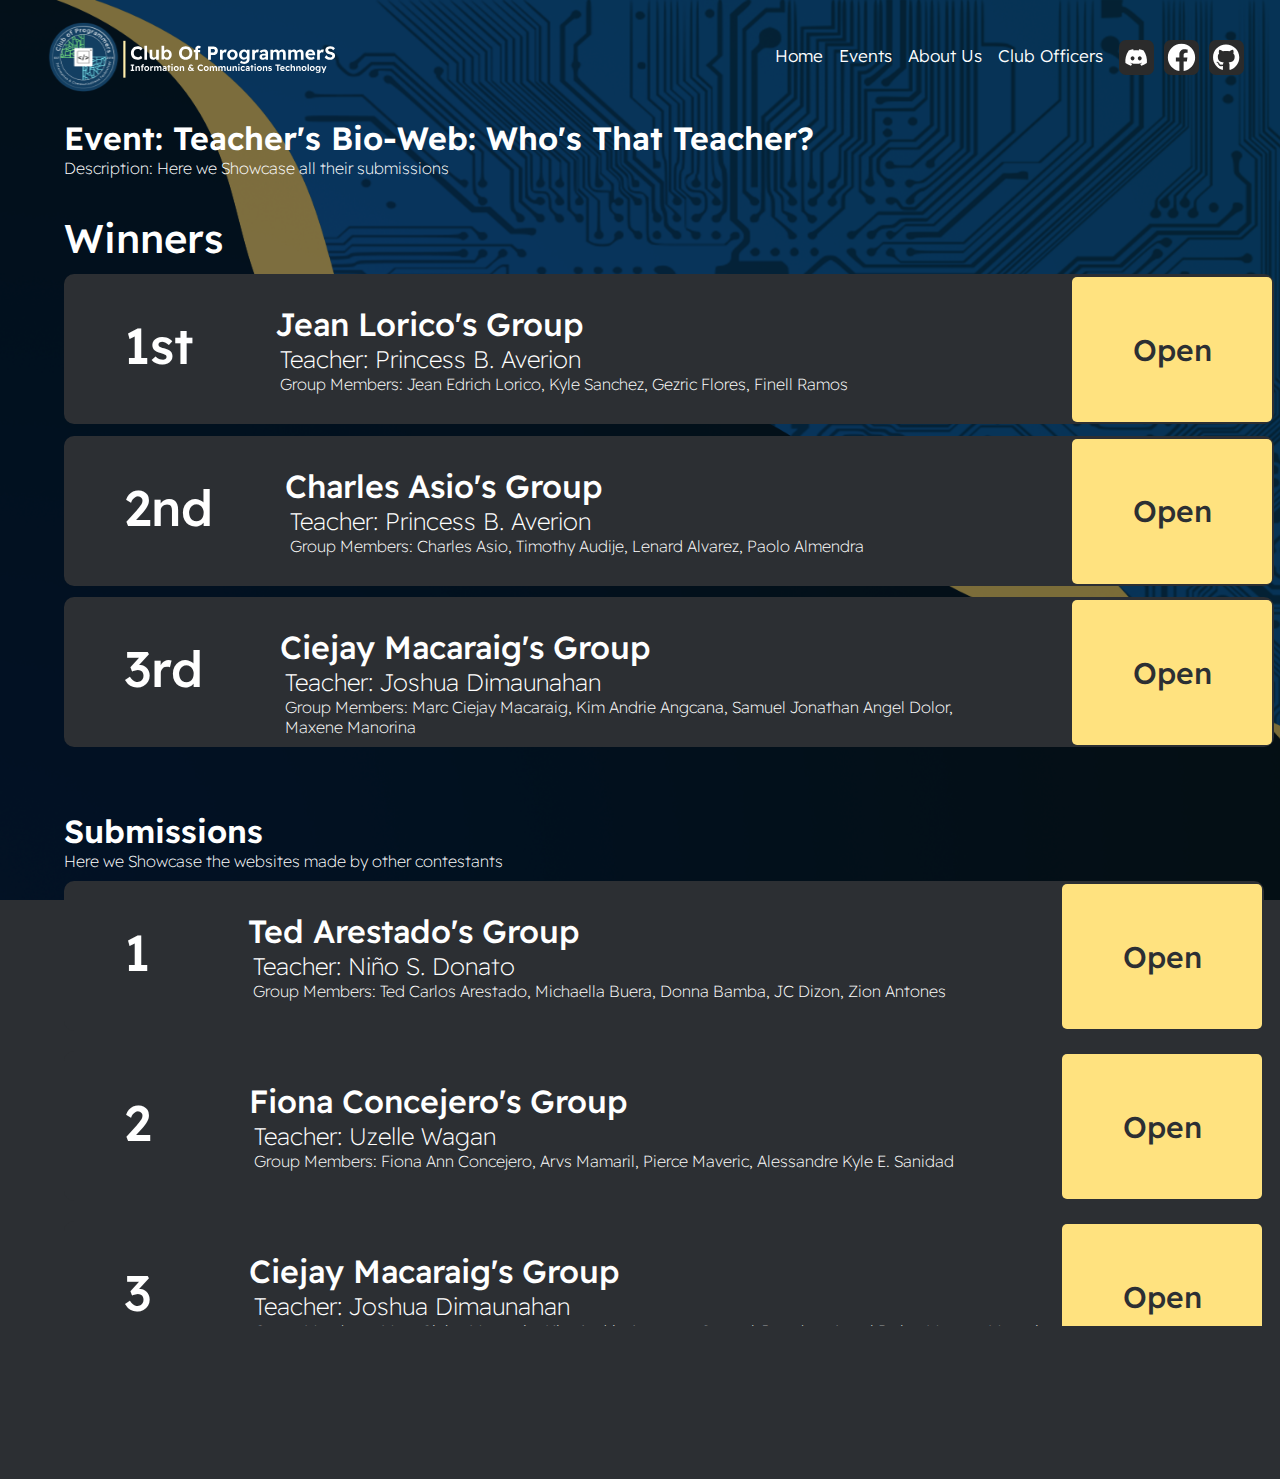
<file: src/pages/submission.html>
<!DOCTYPE html>
<html lang="en">
<head>
    <meta charset="UTF-8">
    <meta http-equiv="X-UA-Compatible" content="IE=edge">
    <meta name="viewport" content="width=device-width, initial-scale=1.0">
    <link rel="stylesheet" href=".././style.css">
    <link rel="icon" type="image/x-icon" href="../assets/ofcl.ico">
    <title>COPS | Submissions</title>
</head>
<body>
    <nav class="nav_top">
        <div>
            <a href="index.html"><img class="cover" src="../assets/logo.svg" alt="COPS: Club Of ProgrammerS"></a>
        </div>
        <div class="navi_buttons">
            <div>
                <a href="../.././index.html"><h1 class="texts">Home</h1></a>
            </div>
            <div class=".nbtn">
                <a href="../pages/events.html"><h1 class="texts">Events</h1></a>
            </div>
            <div>
                <a href="../pages/about.html"><h1 class="texts">About Us</h1></a>
            </div>
            <div>
                <a href="../pages/officers.html"><h1 class="texts">Club Officers</h1></a>
            </div>
            <div>
                <a href="https://discord.gg/8jKjAWkUhk"><img class="btns" src="../assets/Discord.svg" alt="Discord"></a>
            </div>
            <div>
                <a href="https://facebook.com/STI.COPS"><img class="btns" src="../assets/Facebook.svg" alt="Facebook"></a>
            </div>
            <div >
                <a href="https://github.com/STI-COPS"><img class="btns"src="../assets/Github.svg" alt="Github"></a>
            </div>
        </div>
    </nav>
</div>
<div class="container-sub">
    <div>
        <h1 class="cn1">Event: Teacher's Bio-Web: Who's That Teacher?</h1>
        <p class="cn">Description: Here we Showcase all their submissions</p>
    </div>
    <h1 class="win">Winners</h1>
    <div id="cont2">
        <h1 class="numbering">1st</h1>
        <div class="size">
            <h1 class="titlesub">Jean Lorico's Group</h1>
            <h2 class="teach">Teacher: Princess B. Averion</h2>
            <p class="member">Group Members: Jean Edrich Lorico, Kyle Sanchez, Gezric Flores, Finell Ramos</p>
            </div>
            <a href="../webpage/LORICO/index.html" target="_blank"><button class="opener">Open</button></a>
    </div>
    <div id="cont2">
        <h1 class="numbering">2nd</h1>
        <div class="size">
            <h1 class="titlesub">Charles Asio's Group</h1>
            <h2 class="teach">Teacher: Princess B. Averion</h2>
            <p class="member">Group Members: Charles Asio, Timothy Audije, Lenard Alvarez, Paolo Almendra</p>
            </div>
            <a href="../webpage/CHARLES/Start.html" target="_blank"><button class="opener">Open</button></a>
    </div>
    <div id="cont2">
        <h1 class="numbering">3rd</h1>
        <div class="size">
            <h1 class="titlesub">Ciejay Macaraig's Group</h1>
            <h2 class="teach">Teacher: Joshua Dimaunahan</h2>
            <p class="member">Group Members: Marc Ciejay Macaraig, Kim Andrie Angcana, Samuel Jonathan Angel Dolor, Maxene Manorina </p>
            </div>
            <a href="../webpage/MACARAIG/home.html" target="_blank"><button class="opener">Open</button></a>
    </div>
</div>
<div class="atribcon" id="submissions">
    <div data-aos="fade-up" data-aos-duration="1000">
        <div>
            <h1 class="cn1">Submissions</h1>
            <p class="cn">Here we Showcase the websites made by other contestants</p>
        </div>
        <div class="scrollmenu">
            <div id="cont">
            <h1 class="numbering">1</h1>
            <div class="size">
            <h1 class="titlesub">Ted Arestado's Group</h1>
            <h2 class="teach">Teacher: Niño S. Donato</h2>
            <p class="member">Group Members: Ted Carlos Arestado, Michaella Buera, Donna Bamba, JC Dizon, Zion Antones</p>
            </div>
            <a href="../webpage/ARESTADO/index.html" target="_blank"><button class="opener">Open</button></a>
            </div>
            <div class="gap"></div>
            <div id="cont">
                <h1 class="numbering">2</h1>
                <div class="size">
                    <h1 class="titlesub">Fiona Concejero's Group</h1>
                    <h2 class="teach">Teacher: Uzelle Wagan</h2>
                    <p class="member">Group Members: Fiona Ann Concejero, Arvs Mamaril, Pierce Maveric, Alessandre Kyle E. Sanidad</p>
                    </div>
                    <a href="../webpage/CONCEJERO/Entry.html" target="_blank"><button class="opener">Open</button></a>
            </div>
            <div class="gap"></div>
            <div id="cont">
                <h1 class="numbering">3</h1>
                <div class="size">
                    <h1 class="titlesub">Ciejay Macaraig's Group</h1>
                    <h2 class="teach">Teacher: Joshua Dimaunahan</h2>
                    <p class="member">Group Members: Marc Ciejay Macaraig, Kim Andrie Angcana, Samuel Jonathan Angel Dolor, Maxene Manorina </p>
                    </div>
                    <a href="../webpage/MACARAIG/home.html" target="_blank"><button class="opener">Open</button></a>
            </div>
            <div class="gap"></div>
            <div id="cont">
                <h1 class="numbering">4</h1>
                <div class="size">
                    <h1 class="titlesub">Charles Asio's Group</h1>
                    <h2 class="teach">Teacher: Princess B. Averion</h2>
                    <p class="member">Group Members: Charles Asio, Timothy Audije, Lenard Alvarez, Paolo Almendra</p>
                    </div>
                    <a href="../webpage/CHARLES/Start.html" target="_blank"><button class="opener">Open</button></a>
            </div>
            <div class="gap"></div>
            <div id="cont">
                <h1 class="numbering">5</h1>
                <div class="size">
                    <h1 class="titlesub">Ronald Masalonga's Group</h1>
                    <h2 class="teach">Teacher: Karen Florendo Garing</h2>
                    <p class="member">Group Members: Ted Carlos Arestado, Michaella Buera, Donna Bamba, JC Dizon, Zion Antones</p>
                    </div>
                    <a href="../webpage/RONALD/index.html" target="_blank"><button class="opener">Open</button></a>
            </div>
            <div class="gap"></div>
            <div id="cont">
                <h1 class="numbering">6</h1>
                <div class="size">
                    <h1 class="titlesub">Steven Morada's Group</h1>
                    <h2 class="teach">Teacher: Cedrick David Isleta</h2>
                    <p class="member">Group Members: Steven Anderson Morada, Prince Jeremy Pionela, Gabreill Arida, Emmanuel Castillo</p>
                    </div>
                    <a href="../webpage/MORADA/index.html" target="_blank"><button class="opener">Open</button></a>
            </div>
            <div class="gap"></div>
            <div id="cont">
                <h1 class="numbering">7</h1>
                <div class="size">
                    <h1 class="titlesub">Emma Fandino's Group</h1>
                    <h2 class="teach">Teacher: Princess B. Averion</h2>
                    <p class="member">Group Members: Emma Bea Fandino, Ashley San Miguel, Cynel Montilla, krizza Puhawan, Christine Pumar</p>
                    </div>
                    <a href="../webpage/FANDINO/index.html" target="_blank"><button class="opener">Open</button></a>
            </div>
           <!-- <div class="gap"></div>
            <div id="cont">
                <h1 class="numbering">8</h1>
                <div class="size">
                    <h1 class="titlesub">Vince Sales's Group</h1>
                    <h2 class="teach">Teacher: Gerald Dela Cruz Bustinera</h2>
                    <p class="member">Group Members: Vince Andrei Sales, Allysa Contreras, Danilo Gabot, John Harold Beladas</p>
                    </div>
                    <a href="../webpage/SALES/ResumeHTML.html" target="_blank"><button class="opener">Open</button></a>
            </div>-->
            <div class="gap"></div>
            <div id="cont">
                <h1 class="numbering">8</h1>
                <div class="size">
                    <h1 class="titlesub">Christine Mendoza's Group</h1>
                    <h2 class="teach">Teacher: Janiel Ariaga</h2>
                    <p class="member">Group Members: Christine Joy Mendoza, Justine Janolino, Jerrel Luna, Justin Perez</p>
                    </div>
                    <a href="../webpage/MENDOZA/index.html" target="_blank"><button class="opener">Open</button></a>
            </div>
            <div class="gap"></div>
            <div id="cont">
                <h1 class="numbering">9</h1>
                <div class="size">
                    <h1 class="titlesub">Jean Lorico's Group</h1>
                    <h2 class="teach">Teacher: Princess B. Averion</h2>
                    <p class="member">Group Members: Jean Edrich Lorico, Kyle Sanchez, Gezric Flores, Finell Ramos</p>
                    </div>
                    <a href="../webpage/LORICO/index.html" target="_blank"><button class="opener">Open</button></a>
            </div>
        </div>
    </div>
</div>
</body>
<footer>
    <div class="footer-main">

    </div>
</footer>
</html>
</file>
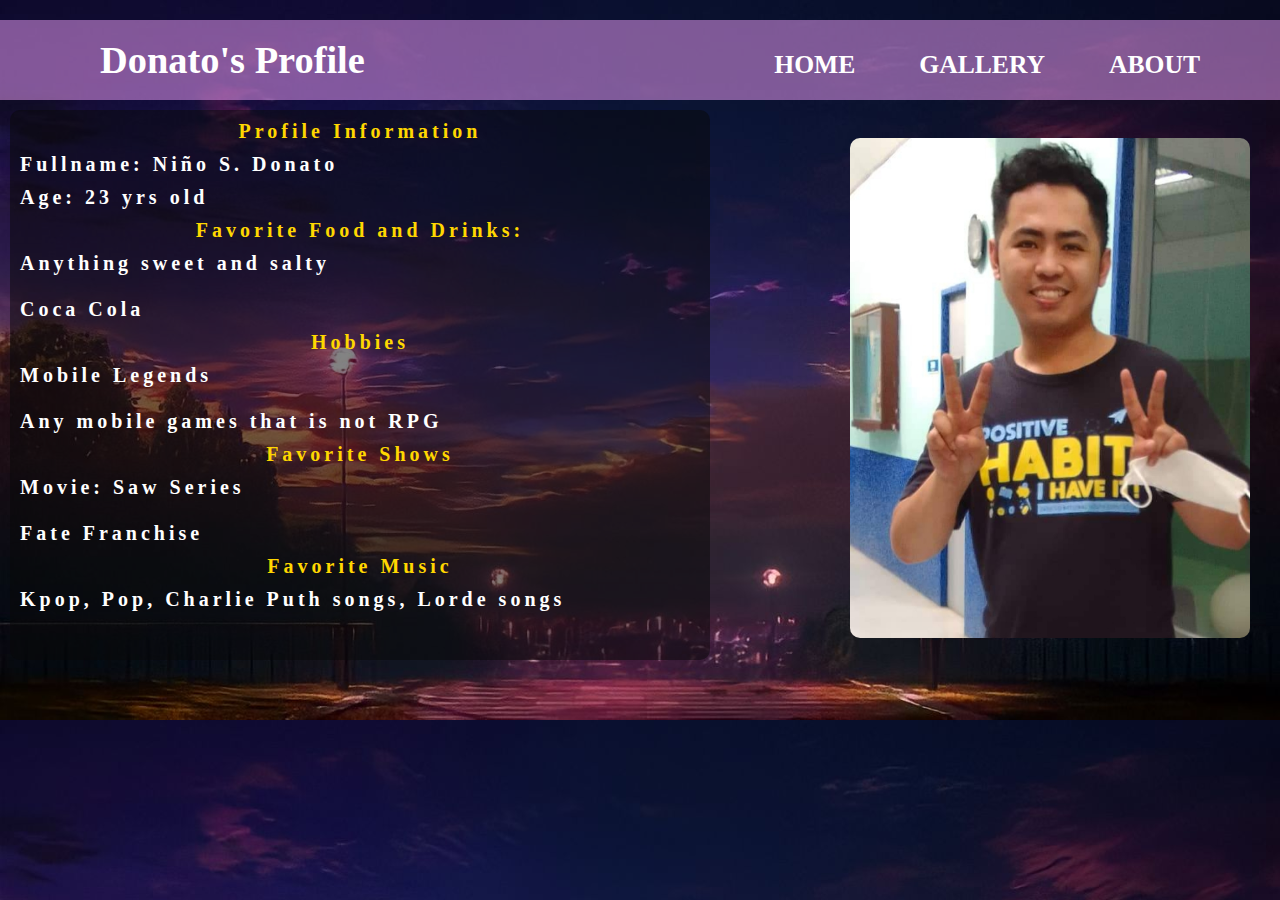
<file: src/webpage/ARESTADO/Places.html>
<!DOCTYPE html>
<html lang="en">
<head>
    <meta charset="UTF-8">
    <meta http-equiv="X-UA-Compatible" content="IE=edge">
    <meta name="viewport" content="width=device-width, initial-scale=1.0">
    <title>Document</title>
    
    <link rel="stylesheet" href="Places.css">
<body>
    <nav>

        <label class="logo">Donato's Profile</label>

        <ul>
            <li><a href="index.html">Home</a></li>
            <li><a href="Hobbies.html">Gallery</a></li>
            <li><a href="Places.html">About</a></li>
            
        </ul>

    </nav>

    <div class="mother">
        <p class="profile">Profile Information</p>
        <p class="name">Fullname: Niño S. Donato</p>
        <p class="name">Age: 23 yrs old</p>
        <p class="Foods">Favorite Food and Drinks:</p>
        <p class="Food">Anything sweet and salty <br><br>
            Coca Cola
        </p>
        <p class="hobby">
            Hobbies
        </p>
        <p class="hobbies">Mobile Legends <br><br>
            Any mobile games that is not RPG
        </p>
        <p class="shows"> Favorite Shows</p>
        <p class="show"> Movie: Saw Series <br><br> Fate Franchise</p>
        <p class="music">Favorite Music</p>
        <p class="kanta">Kpop, Pop, Charlie Puth songs, Lorde songs</p>
       
    </div>
    <div class="picture"></div>

   
</body>
</html>
</file>
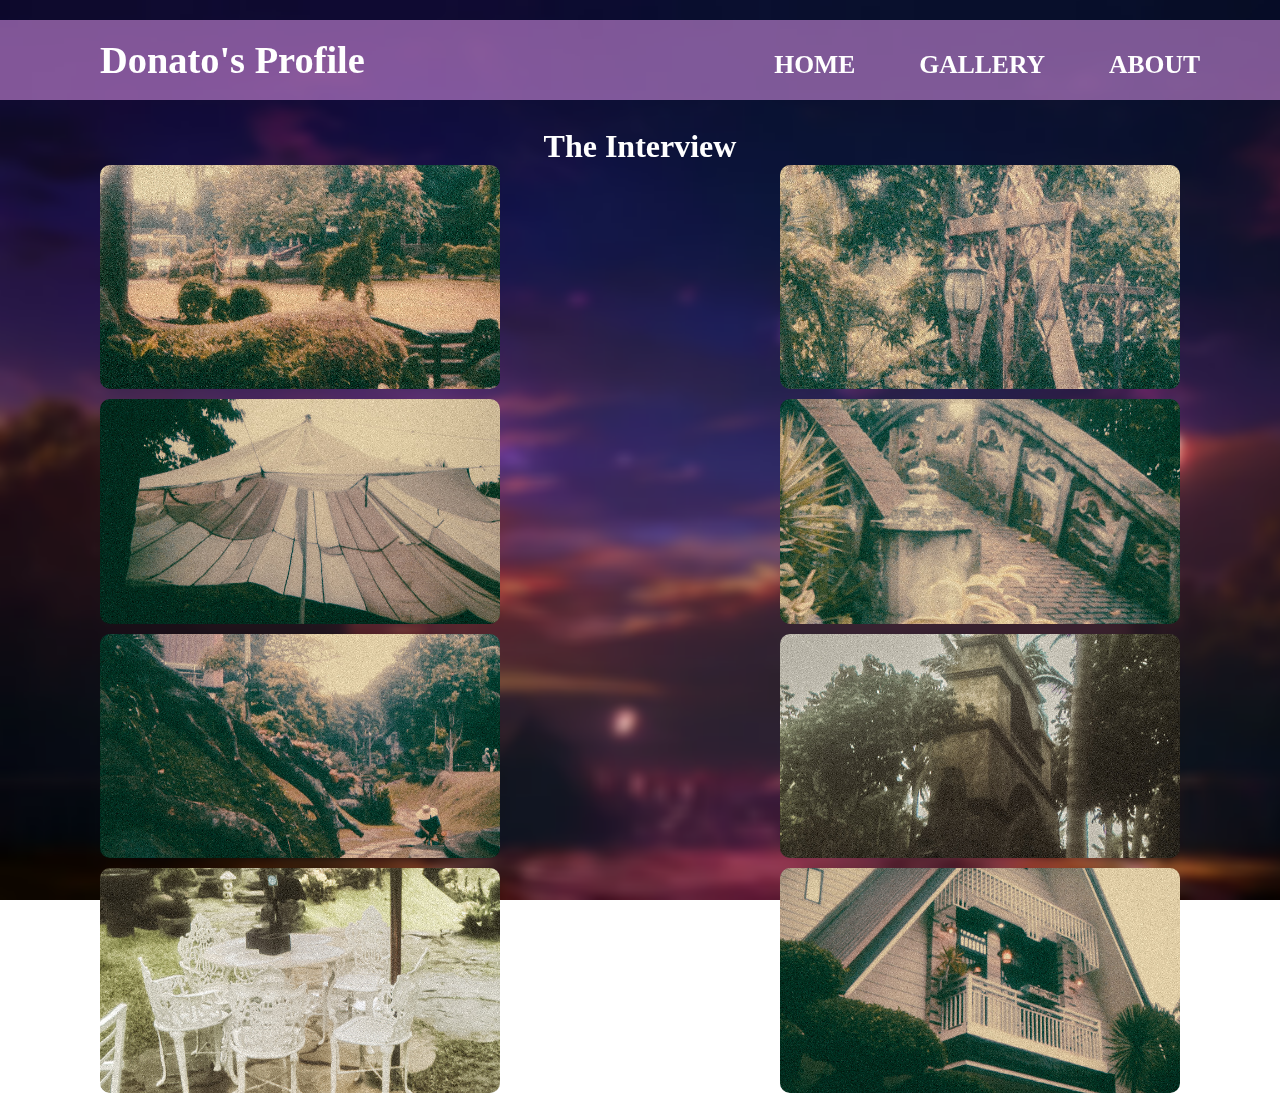
<file: src/webpage/ARESTADO/PROFILE.html>
<!DOCTYPE html>
<html lang="en">
<head>
    <meta charset="UTF-8">
    <meta http-equiv="X-UA-Compatible" content="IE=edge">
    <meta name="viewport" content="width=device-width, initial-scale=1.0">
    <title>Document</title>

    <link rel="stylesheet" href="PROFILE.css">
</head>

<body>
    
    <nav>

        <label class="logo">Donato's Profile</label>

        <ul>
            <li><a href="index.html">Home</a></li>
            <li><a href="Hobbies.html">Gallery</a></li>
            <li><a href="Places.html">About</a></li>
           
        </ul>

    </nav>
    
 <div class="banner">
    <h1 class="Interview">The Interview</h1>
 </div> 
   
 <div class="img">
    <img class="theImage" src="1.jpg" alt="bricks">
    <div class="img_overlay">
        <div class="img_title">Have you volunteered in your community?</div>
        <p class="img_descript">
          Mr.Donato often help his community but most of the time he preders staying at home.  
        </p>
    </div>
 </div>
 

 <div class="img1">
    <img class="theImage" src="2.jpg" alt="bricks">
    <div class="img_overlay">
        <div class="img_title">In your free time, what do you like to do?</div>
        <p class="img_descript">
            Just playing games or just staying at home.
        </p>
    </div>
 </div>
 
 <div class="img2">
    <img class="theImage" src="3.jpg" alt="bricks">
    <div class="img_overlay">
        <div class="img_title">Tell me a lesson that didn't go well and what you did about it</div>
        <p class="img_descript">
            When there's a student that cant answer my question or there's some words that are incorrect i will just correct or help them and next time there's no more errors.
        </p>
    </div>
 </div>
 <div class="img3">
    <img class="theImage" src="4.jpg" alt="bricks">
    <div class="img_overlay">
        <div class="img_title">Greatest weakness?</div>
        <p class="img_descript">
            Mr.Donato's greatest weakness as a teacher is that he is too soft to his students
        </p>
    </div>
 </div>
</div>
<div class="img4">
   <img class="theImage" src="5.jpg" alt="bricks">
   <div class="img_overlay">
       <div class="img_title">Greatest strength as a teacher?</div>
       <p class="img_descript">
           Mr.Donato doesn't know his greatest strength, but he is sure that his student knows it.
       </p>
   </div>
</div>
</div>
<div class="img5">
   <img class="theImage" src="6.jpg" alt="bricks">
   <div class="img_overlay">
       <div class="img_title">How do you handle classroom management</div>
       <p class="img_descript">
           It depends on the section that I am handling. If they have a discipline I am kind to them, but if they are chaotic then so will I.
       </p>
   </div>
</div>
</div>
<div class="img6">
   <img class="theImage" src="7.jpg" alt="bricks">
   <div class="img_overlay">
       <div class="img_title">Why do you want to be a teacher?</div>
       <p class="img_descript">
           To be honest, teaching was not my first choice. I wanted to be a chemichal engineer, but at the same time I enjoy what I am doing 
       </p>
   </div>
</div>
</div>
<div class="img7">
   <img class="theImage" src="15.jpg" alt="bricks">
   <div class="img_overlay">
       <div class="img_title">What do you find most frustrating about teaching?</div>
       <p class="img_descript">
          What frustrate me the most is when my student doesn't appreciate what I am teaching.
       </p>
   </div>
</div>
</body>
</html>
</body>
</html>
</file>
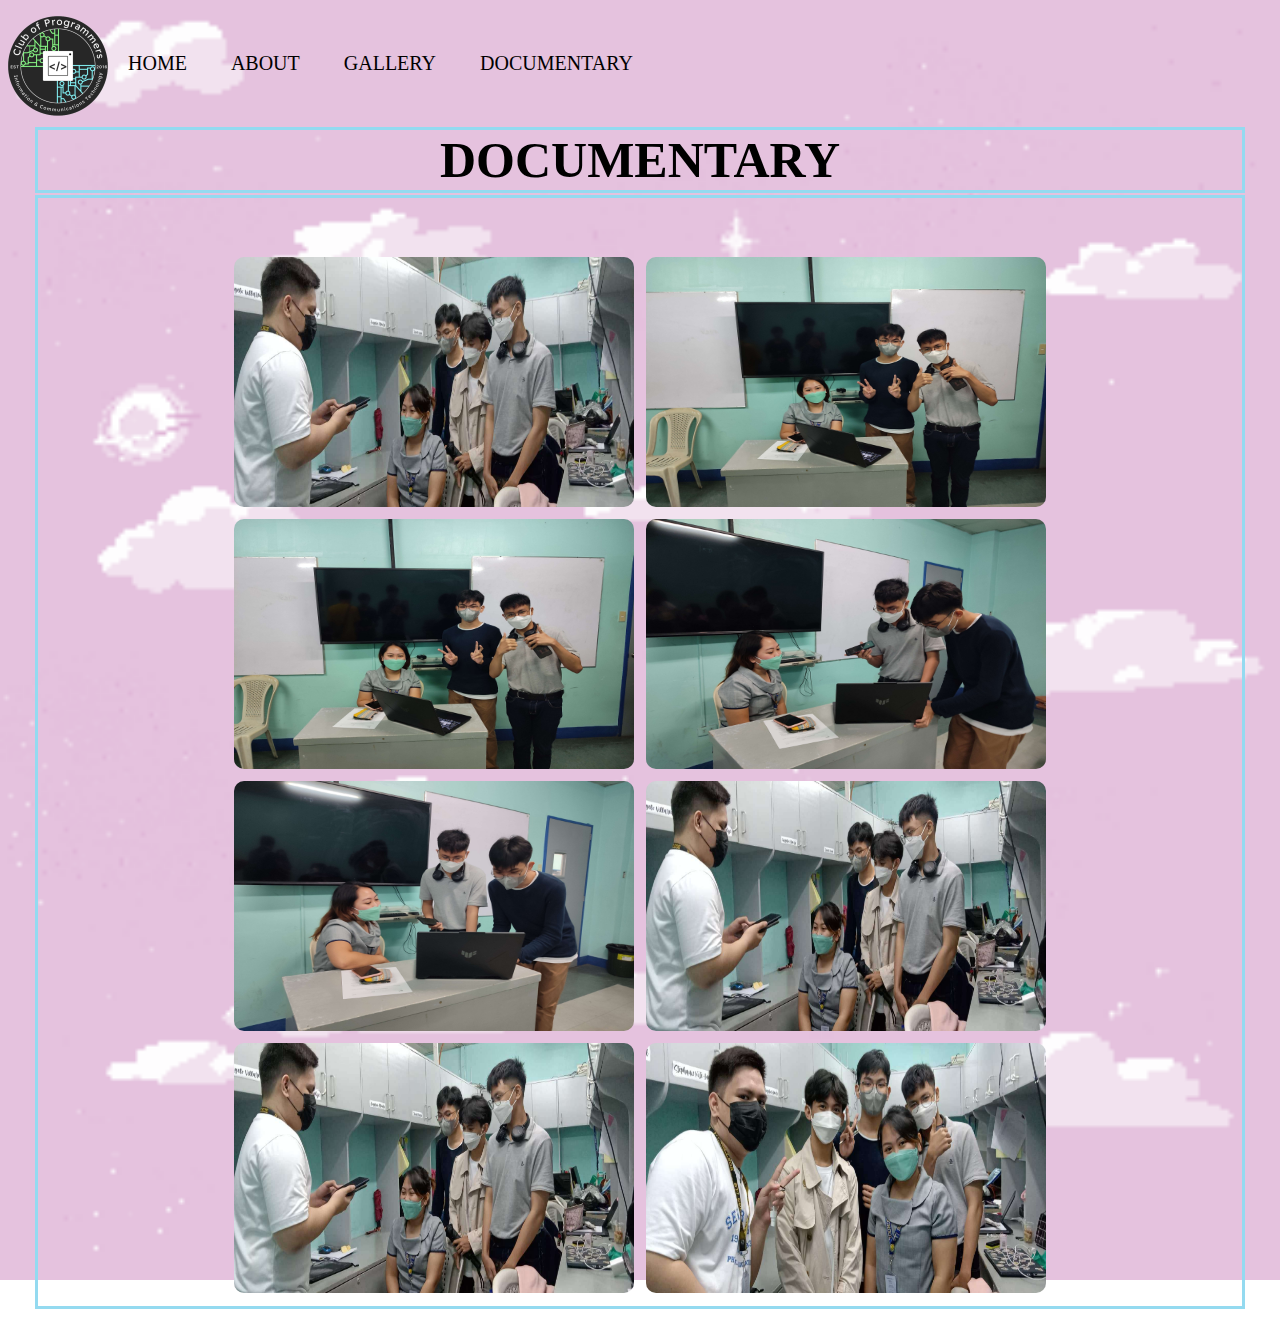
<file: src/webpage/CHARLES/Documentary.html>
<!DOCTYPE html>
<head>
    <title>Documentary</title>
    <link rel="stylesheet" href="documentary1.css">
</head>
<body>
    <img src="COPS logo.png" align="left">
    <div class="navbar">
        <ul>
            <br><br>
            <li style="font-size: 20px;"><a href="Start.html"> home</a></li>
            <li style="font-size: 20px;"><a href="Princess.html"> About</a></li>
            <li style="font-size: 20px;"><a href="Gallery-1.html"> gallery</a></li>
            <li style="font-size: 20px;"><a href="Documentary.html"> Documentary</a></li>
        </ul>
        </div>
    <table>
        <tr>
            <th>
                DOCUMENTARY
            </th>
        </tr>
        <tr>
            <td> 
                <br>
                <img src="doc1.jpg"  width="400px" height="250px" class="andrea">
                <img src="doc2.jpg"  width="400px" height="250px" class="andrea">
                <img src="doc3.jpg"  width="400px" height="250px" class="andrea">
                <img src="doc4.jpg"  width="400px" height="250px" class="andrea">
                <img src="doc5.jpg"  width="400px" height="250px" class="andrea">
                <img src="doc6.jpg"  width="400px" height="250px" class="andrea">
                <img src="doc7.jpg"  width="400px" height="250px" class="andrea">
                <img src="doc8.jpg"  width="400px" height="250px" class="andrea">
                <br>
            </td>
        </tr>
    </table>
</body>
</file>
<file: src/style.css>
/*root*/
@import url('https://fonts.googleapis.com/css2?family=Readex+Pro:wght@200;300;400;500;600;700&display=swap');
*{
    font-family: 'Readex Pro', sans-serif;
    font-weight: 200;
    margin: 0;
    padding: 0;
    text-decoration: none;
    list-style: none;
    color: white;
}
body{
    background: #2c2f33 url(./assets/bg.png);
    background-attachment: fixed;
    background-size: cover;
    background-repeat: no-repeat;
}
/*Navigation Bar*/
.cover{
    margin: 5px;
    margin-left: 10px;
    width: 300px;
}
.nav_top{
    margin: 5px 2%;
    z-index: 999;
    display: flex;
    justify-content: space-between;
}
.title{
    padding-top: 40px;
    padding-right: 20px;
    color: white;
    font-size: small;
    font-weight: 200;
}
.navi_buttons{
    display: flex;
    justify-content: space-between;
    margin-top: 35px;
}
.texts{
    display:inline-block;
    padding-top: 5px;
    color: white;
    font-weight: 300;
    font-size: 17px;
    margin-right: 16px;
    transition: 0.4s;
}
.texts:hover{
    background-color: #385477;
    border: none;
    border-radius: 5px;
    padding: 5px 5px;
}
.btns{
    width:35px;
    margin-right: 10px;
    transition: 0.4s;
}
.btns:hover{
    width: 40px;
    box-shadow: 0px 5px 30px #ffe27f;
    border-radius: 6px;
    
}
/*Submissions Page*/
.Container2 {
    background-color: #2c2f33;
    position: absolute;
    top: 10%;
    border-radius: 10px;
}
.cn{
    color: white;

}
.cn1{
    font-weight: 600;
    color: white;
}
.atribcon {
    margin-top: 5%;
    margin-bottom: 17%;
    align-items: left;
    display: flex;
    height: 300px;
    width: 1228px;
    margin-left: 5%;
    margin-right: 5%;
    overflow: hidden;
    color: white;
}
.scrollmenu {
    display: inline-block;
    top: 1;
    justify-content: center;
    align-items: center;
    height: 445px;
    width: 1228px;
    position: absolute;
    overflow: auto;
    white-space: nowrap;
    margin-top: 10px;
}

.scrollmenu::-webkit-scrollbar {
    width: 10px;
}

.scrollmenu::-webkit-scrollbar-track {
    background-color: rgba(39, 39, 39, 0.308);
    scrollbar-color: rgba(39, 39, 39, 0.308);
    border-radius: 10px;
}

.scrollmenu::-webkit-scrollbar-thumb {
    background-color: #ffe27f;
    border-radius: 10px;
    scrollbar-color: #ffe27f;
}
#cont {
    background-color: #2c2f33;
    display: flex;
    align-items: left;
    justify-content: space-between;
    border-radius: 10px;
    height: 150px;
    width: 1200px;
}
.gap {
    display: inline-block;
}
.titlesub{

    margin-top: 30px;
    font-weight: 500;
}
.member, .teach{
    align-items: left;
    margin-left: 5px;
}
.opener{
    background-color: #ffe27f;
    width: 200px;
    border-radius: 5px;
    border:none;
    color: #2c2f33;
    height: 145px;
    margin-top: 1.5%;
    margin-bottom: 1%;
    margin-right: 2px;
    font-size: 30px;
    font-weight: 500;
}
.numbering{
    margin-left: 60px;
    margin-top: 40px;
    font-size: 50px;
    font-weight: 500;
}
.size{
    width: 716px;
}
/*Home - Index*/
.greet{
    font-size: 80px;
    font-weight: 500;
}
.sub_greet{
    font-size: 20px;
    font-weight: 300;
}
.subngreet{
    margin-top: 5%;
    margin-left: 7%;
}
.main{
    z-index: 999%;
    display: flex;
}
.teachem{
    margin-top: 7%;
    width: 600px;
}
/*Events*/
.events{
    margin: 0 5%;
    display:flex;
}
.env_title{
    font-size: 35px;
    font-weight: 400;
}
.env_subcap{
    font-size: 20px;
    font-weight: 300;
}
.env_title-1{
    font-size: 35px;
    font-weight: 400;
}
.env_subcap-1{
    font-size: 20px;
    font-weight: 300;
}
.fenv{
    margin-top: 25px;
    margin-left: 30px;
}
.cat{
    margin-left: 50%;
    width: 200px;
}
.events_cont{
    margin: 3% 5%;
    display: flex;
    background-color: #2c2f33;
    border: none;
    border-radius: 10px;
}
.tag{
    color: #ffe27f;
    font-size: 20px;
    font-weight: 300;
}
.subom{
    margin-top: 10px;
    margin-left: 5px;
    background-color: #2c2f33;
    border: solid;
    border-radius: 5px;
    color: white;
    padding: 10px 10px;
    font-weight: 500;
    transition-duration: 0.4s;
}
.subom:hover{
    background-color: rgb(255, 195, 146);
    color: #2c2f33;
    border: solid;
    border-radius: 5px;
}
/*Containers For Club Officers*/
.cnt{
    margin: 0 5%;
}
.cnt-ofc-title{
    font-size: 35px;
    font-weight: 500;
}
.ofc-photo{
    display: flex;
    margin-top: 4px;
    margin-left: 4px;
    margin-bottom: 4px;
    width: 200px;
    padding: 10px 30px;
    background-color: #303030;
}
.cont0ofc-photo{
    display: flex;
    margin-top: 20px;
    background-color: #2c2f33;
    border-radius: 10px;
}
.ofc-names{
    margin-left: 5%;
}
.ofc-name-main{
    font-size: 35px;
    font-weight: 500;
}
.ofc-name-start{
    margin-top: 15%;
    color: #ffe27f;
    font-size: 25px;
}
.ofc-name-start1{
    margin-top: 10%;
    color: #ffe27f;
    font-size: 25px;
}
.ofc-name-start2{
    margin-top: 25%;
    color: #ffe27f;
    font-size: 25px;
}
.ofc-name-start3{
    margin-top: 13%;
    color: #ffe27f;
    font-size: 25px;
}
.ofc-name-start4{
    margin-top: 13%;
    color: #ffe27f;
    font-size: 25px;
}
/*buttons*/
.btn_linkk{
    background-color: #ffe27f;
    width: 200px;
    border-radius: 5px;
    border:none;
    color: #2c2f33;
    height: 60px;
    margin-top: 5px;
    font-size: 20px;
    font-weight: 500;
}
/*Alignment of btns*/
.a-btns{
    margin-top: 15px;
    margin-left: 17%;
}
.b-btns{
    margin-top: 15px;
    margin-left: 30.5%;
}
.c-btns{
    margin-top: 15px;
    margin-left: 24%;
}
.d-btns{
    margin-top: 15px;
    margin-left: 26%;
}
.e-btns{
    margin-top: 15px;
    margin-left: 30.1%;
}
.f-btns{
    margin-top: 15px;
    margin-left: 37.6%;
}
.g-btns{
    margin-top: 15px;
    margin-left: 15.5%;
}
.h-btns{
    margin-top: 15px;
    margin-left: 16.5%;
}
.i-btns{
    margin-top: 15px;
    margin-left: 23.6%;
}
.j-btns{
    margin-top: 15px;
    margin-left: 24%;
}
.k-btns{
    margin-top: 15px;
    margin-left: 24%;
}
/*About Page*/
.abt-title{
    margin: 0 5%;
}
.abt-main{
    margin-top: 8%;
    margin-left: 3%;
}

.abt-con-title{
    font-size: 90px;
    font-weight: 600;
}
.ofc-name-start3{
    margin-top: 30px;
    display: flex;

}
.cnt3{
    z-index: 999;
    display: flex;
    margin: 0 6%;
}
.teachem2{
    margin-left: 8%;
    width: 400px
}
.teachem3{
    margin-top: 20%;
    margin-right: 10%;
    width: 300px
}
.teachem4{
    margin-top: 60%;
    margin-left: 8%;
    width: 300px
}
.footer-main{
    margin-top: 10%;
    z-index: 999;
    background-color: #2c2f33;
    height: 150px;
}
.container-sub{
    margin-left: 5%;
    margin-right: 5%;
} 
#cont2{
    margin-top: 1%;
    background-color: #2c2f33;
    display: flex;
    align-items: left;
    justify-content: space-between;
    border-radius: 10px;
    height: 150px;
    width: 1210px;
}
.win{
    margin-top: 3%;
    font-size: 40px;
    font-weight: 500;
}
</file>
<file: src/webpage/LORICO/src/style.css>
*{
    margin: 0;
    padding: 0;
    font-family: sans-serif;
    box-sizing: border-box;
}

html{
    scroll-behavior: smooth;
}

body{
    background-color: rgb(253, 251, 252);
}

.navbar {
    overflow: hidden;
    background-color: white;
    position: fixed;
    display: flex;
    top: 0;
    padding: 3% 0px 10px 0x;
    width: 100%;
}

.logo {
    padding-left: 20px;
    padding-top: 5px;
    color: rgb(88, 23, 23);
    width: 120px;
}

.navbar ul li{
    padding-top: 5px;
    padding-left: 15px;
    list-style: none;
    display: inline-block;
    margin: 0 15px;
}

.navbar ul li a{
    float: right;
    display: block;
    color: rgb(37, 38, 43);
    text-align: center;
    font-weight: bold;
    padding: 10px;
    text-decoration: none;
    text-transform: uppercase;
    border: 2px solid rgba(158, 47, 65, 0);
    border-radius: 5px;
    transition: ease-in-out 0.3s;
}

.navbar ul li a:hover{
    border: 2px solid rgb(158, 47, 65);
    border-radius: 5px;

}
.main{
    background-image: linear-gradient(rgba(0,0,0,0.50),rgba(0,0,0,0.50)),url(images/pic3.jpg);
    background-repeat: no-repeat;
    background-size: cover;
    background-position: center;
    display: block;
    margin-top: 30px;
    padding-top: 50px;
    padding-bottom: 50px;
    width: 100%;
    text-align: center;
    color: white;
}

.main img{
    width: 175px;
    border: 3px dotted white;
    border-radius: 50%;
    transition: ease-in-out 0.3s;
}

.main img:hover{
    width: 250px;
}

.main h1{
    font-size: 65px;
    margin-top: 10px;
    color: white;
    
}

.hat {
    float: right;
    width: 20%;
    height: 20%;
    margin-right: 20%;
    border: 4px dotted rgb(88, 23, 23);
    border-radius: 10px;
}

#content{
    margin-top: 15%;
    margin-left: 20%;
    margin-right: 45%;
    text-align: justify;
}

#content b{
    font-size: 30px;
    color: rgb(105, 52, 45);
}

#content p{
    font-size: 27px;
}

.book{
    float: right;
    width: 20%;
    height: 20%;
    margin-right: 20%;
    border: 4px dotted rgb(88, 23, 23);
    border-radius: 10px;
}

#content2 {
    margin-top: 15%;
    margin-left: 20%;
    margin-right: 45%;
    text-align: justify;
}

#content2 p{
    font-size: 30px;
}

#content2 b{
    font-size: 27px;
    color: rgb(105, 52, 45);
}

#content3 {
    margin-top: 15%;
    margin-left: 20%;
    margin-right: 41%;
    text-align: justify;

}

.stress{
    float: right;
    width: 20%;
    height: 20%;
    margin-right: 20%;
    border: 4px dotted rgb(88, 23, 23);
    border-radius: 10px;
}

#content3 p{
    font-size: 30px;
    margin-right: 50px;
}

#content3 b{
    font-size: 27px;
    color: rgb(105, 52, 45);
}

.clock{
    float: right;
    width: 20%;
    height: 20%;
    margin-right: 20%;
    border: 4px dotted rgb(88, 23, 23);
    border-radius: 10px;
}

#content4 {
    margin-top: 15%;
    margin-left: 20%;
    margin-right: 41%;
    padding-bottom: 12%;
    text-align: justify;
}

#content4 p{
    font-size: 30px;
    margin-right: 50px;
}

#content4 b{
    font-size: 30px;
    color: rgb(105, 52, 45);
}

.kdrama{
    float: right;
    width: 20%;
    height: 20%;
    margin-right: 20%;
    border: 4px dotted rgb(88, 23, 23);
    border-radius: 10px;
}

#content5 {
    margin-top: 15%;
    margin-left: 20%;
    margin-right: 45%;
    padding-bottom: 25%;
    text-align: justify;
}

#content5 p{
    font-size: 30px;
}

#content5 b{
    font-size: 27px;
    color: rgb(105, 52, 45);
}

.top{
    border: 3px solid rgba(112, 25, 22, 0.336); 
    border-radius: 10px;
    margin: 44%;
    font-weight: bold;
    color: rgba(49, 23, 23, 0.562);
    text-decoration: none;
    padding: 12px;
    transition: ease-in-out 0.3s;
}

.top:hover{
    color: rgb(49, 23, 23);
    border: 3px solid rgb(112, 25, 22); 
    border-radius: 10px;
}

footer{
    margin-top: 13%;
    background-color: rgb(26, 21, 26);
    height: auto;
    width: 100%;
    padding-top: 50px;
    padding-bottom: 50px;
    color: rgb(173, 171, 171);
    border: 5px solid rgb(109, 65, 65) ;
}

.footer-content{
    display: flex;
    align-items: center;
    justify-content: center;
    text-align: center;
    flex-direction: column;
}

.footer-content p{
    margin-bottom: 30px;

}

.names{
    list-style: none;
}

.footer-content h3{
    font-size: 45px;
}

.footer-content li{
    font-size: 120%;
    
}
</file>
<file: src/webpage/MENDOZA/style.css>
*{ 
    padding: 0;
    margin: 0;
 } 
 body { 
    background-image: url(Bg.jpg);
} 
nav{ 
    
    display: flex;
    width: 84%; 
    margin: auto; 
    padding-top: 25px; 
    padding-left: 10px; 
    text-align: center; 
    justify-content: space-between; 
    float: left; 
    font-family: 'Varela Round', sans-serif;
    font-size: 2vw; 
    
} 
nav ul li{
     display: inline-block;
     list-style: none; 
     margin: 10px 20px; 
} 
nav ul li a{ 
        text-decoration: none; 
        color: rgb(0, 0, 0); 
        font-weight: bold;
} 
nav li a:hover{
         background: #7A9ADB; 
         color:#fff; 
         border-radius: 25px; 
         padding: 20px;
          width: 200px; 
          height: 150px;
} 
.div2{ 
        width:auto;
        height: 7vw; 
        

} 
.J{ 
        border-radius: 50%; 
        padding-top: 10px; 
        padding-right: 5px; 
} 
.div3{
         width: 55%; 
         height: 80vh; 
         background: rgb(255, 255, 254, 0.0); 
         float: left; 
} 
.Design{ 
        position:absolute; 
        bottom: 0;
} 
.div4{ 
        width: 45%; 
        height: 80vh;
         background: rgb(255, 255, 254, 0.0); 
         float: right; 
} 
.Maam{ 
            position:absolute; 
            bottom: 0; 
            height: 644px; 
            width:600px; 
} 
 
.div7{ 
            margin-left:20% ; 
            margin-top: 23% ; 
} 
span3{ 
            font-size: 3.4vw; 
            color:rgb(0, 0, 0); 
            font-weight: bold;
            font-family: 'IBM Plex Mono' , monospace; 
} 
span{ 
        color:#7A9ADB;
        font-size: 3.4vw;
        font-weight: bold;
        font-family: 'IBM Plex Mono' , monospace; 
} 
span2{ 
        color: rgb(0, 0, 0); 
        font-size: 2.2vw; 
        
        font-family: 'IBM Plex Mono' , monospace; 
        
} 
.detel p{ 
        color:rgb(250, 249, 249); 
        line-height: 22px;
}
</file>
<file: src/webpage/MORADA/src/style.css>
@import url('https://fonts.googleapis.com/css2?family=Silkscreen&display=swap');
body{
    background-image: url(https://images-ext-2.discordapp.net/external/5h_tgts5y7A-AMbSG4kiOEAFFEhHFnXQjlfFQiqAlcI/https/cdn.dribbble.com/users/1044993/screenshots/3637946/sea-turtle-animation.gif?width=569&height=427);
    background-size: 100% 100%;
    background-repeat: no-repeat;
    background-attachment: fixed;
}
a{
text-decoration: none;

}
.wtt{
    font-size: 60px;
    font-family: 'Silkscreen', cursive;
    }


button
{
    
    font-size: 50%;
    border-radius: 20px;
    background-color: rgba(0, 17, 255, 0.671);

}

#container
{
    text-align: center;
    font-size: 70px;
}


#bio-btn{
    display: block;
    margin: auto;
    margin-bottom: 10px;
    font-family:'Silkscreen', cursive;
}

#hb-btn
{
    display: block;
    margin: auto;
    margin-bottom: 10px;
    font-family: 'Silkscreen', cursive
}


#str-btn{
    display: block;
    margin: auto;
    margin-bottom: 10px;
    font-family: 'Silkscreen', cursive 
}

#ach-btn{
    display: block; 
    margin: auto;
    margin-bottom: 10px;
    font-family: 'Silkscreen', cursive 

}
#wt-btn{
    display: block; 
    margin: auto;
    font-family: 'Silkscreen', cursive 

}

button:hover{
border: none;
cursor: pointer;
background: none;
transition: 0.4s;
}

button:active{
    background-color: rgb(0, 255, 213);
    transition: none;
}
</file>
<file: src/webpage/ARESTADO/Places.css>
body{
    background-image: url("background.jpg");
    background-size: cover;
}
*{
    padding: 0;
    margin: 0;
    text-decoration: none;
    list-style: none;
    box-sizing: border-box;
}
nav{
    height: 80px;
    margin-top: 20px;
    background-color:  rgba(244, 162, 255, 0.5);
}
label.logo{
    font-size: 3vw;
    line-height: 80px;
    padding: 0 100px;
    font-weight: bold;
    color: white;
}
nav ul{
    float: right;
    margin-right: 50px;
    margin-top: 5px;
    
}
nav ul li{
    display: inline-block;
    line-height: 80px;
    margin: 0 30px;
    position: relative;
}
nav ul li a{
    font-size: 2vw;
    text-transform: uppercase;
    font-weight: bold;
    color: white;
}
nav ul li:after{
    content: '';
    height: 3px;
    width: 0%;
    background: #009688;
    position: absolute;
    left: 0;
    bottom: 25px;
    transition: 0.5s;

}
nav ul li:hover:after{
    width: 100%;
}
.mother{
    margin: 10px;
    padding: 0;
    width: 700px;
    height: 550px;
    letter-spacing: 4px;
    background-color: rgba(8, 8, 7, 0.5);
    border-radius: 10px;
    float: left;
}
.name{
   margin: 10px;
   color: white;
   font-size: 20px;
   font-weight: bold;
}
.Food{
    margin: 10px;
    color: white;
    font-size: 20px;
    font-weight: bold;
}
.profile{
    text-align: center;
    color: gold;
   font-size: 20px;
   font-weight: bold;
   margin-top: 10px;
}
.Foods{
    margin: 10px;
    color: gold;
    font-size: 20px;
    font-weight: bold;
    text-align: center;
}
.hobby{
    text-align: center;
    color: gold;
   font-size: 20px;
   font-weight: bold;
   margin-top: 10px;
}
.hobbies{
    margin: 10px;
    color: white;
    font-size: 20px;
    font-weight: bold;
}
.shows{
    text-align: center;
    color: gold;
   font-size: 20px;
   font-weight: bold;
   margin-top: 10px;

}
.show{
    margin: 10px;
    color: white;
    font-size: 20px;
    font-weight: bold;
}
.music{
    text-align: center;
    color: gold;
   font-size: 20px;
   font-weight: bold;
   margin-top: 10px;

}
.kanta{
    margin: 10px;
    color: white;
    font-size: 20px;
    font-weight: bold;
}
.picture{
    float: right;
    height: 500px;
    width: 400px;
    background-image: url("sir\ donato.jpg");
   margin-right: 30px;
   background-size: cover;
   margin-top: 30px;
   border-radius: 10px;
}
</file>
<file: src/webpage/ARESTADO/PROFILE.css>
body{
    background-image: url("blurred.png");
    background-size: cover;
    background-attachment: fixed;
   backdrop-filter: blur(5px);
    
}
*{
    padding: 0;
    margin: 0;
    text-decoration: none;
    list-style: none;
    box-sizing: border-box;
}
nav{
    height: 80px;
    margin-top: 20px;
    background-color:  rgba(244, 162, 255, 0.5);
}
label.logo{
    font-size: 3vw;
    line-height: 80px;
    padding: 0 100px;
    font-weight: bold;
    color: white;
}
nav ul{
    float: right;
    margin-right: 50px;
    margin-top: 5px;
    
}
nav ul li{
    display: inline-block;
    line-height: 80px;
    margin: 0 30px;
    position: relative;
}
nav ul li a{
    font-size: 2vw;
    text-transform: uppercase;
    font-weight: bold;
    color: white;
}
nav ul li:after{
    content: '';
    height: 3px;
    width: 0%;
    background: #009688;
    position: absolute;
    left: 0;
    bottom: 25px;
    transition: 0.5s;

}
nav ul li:hover:after{
    width: 100%;
}
div{
   width: 100%;
   text-align: center;
}
div.banner{
    float: left;
    color: white;
    margin-top: 20px;
}
.img{
    float: left;
    width: 400px;
    position: relative;
    margin-left: 100px;
}
.img1{
    float: right;
    width: 400px;
    position: relative;
    margin-right: 100px;
    
}
.img2{
    float: left;
    width: 400px;
    position: relative;
    margin-left: 100px;
    margin-top: 10px;
}
.img3{
    float: right;
    width: 400px;
    position: relative;
    margin-right: 100px;
    margin-top: 10px;

}
.img4{
    float: left;
    width: 400px;
    position: relative;
    margin-left: 100px;
    margin-top: 10px;

}
.img5{
    float: right;
    width: 400px;
    position: relative;
    margin-right: 100px;
    margin-top: 10px;
}
.img6{
    float: left;
    width: 400px;
    position: relative;
    margin-left: 100px;
    margin-top: 10px;

}
.img7{
    float: right;
    width: 400px;
    position: relative;
    margin-right: 100px;
    margin-top: 10px;

}
.theImage{
    display: block;
    width: 100%;
}
.img_overlay{
    position: absolute;
    top: 0;
    left: 0;
    width: 100%;
    height: 100%;
    background-color: rgb(31,31,31,0.5);
    color: white;
    font-family: 'Franklin Gothic Medium', 'Arial Narrow', Arial, sans-serif;
    display: flex;
    flex-direction: column;
    align-items: center;
    justify-content: center;
    transition: opacity 0.25s;
    opacity: 0;
    border-radius: 10px;


}
.img_overlay:hover{
    opacity: 1;
}
.img_overlay>*{
    transform: translateY(25px);
    transition: transform 0.25s;

}
.img_overlay:hover>*{
    transform: translateY(0px);
}
.img_descript{
    margin-top: 0.5em;
}
span.span1{
    margin-left: 120px;
    color: gold;
    font-weight: bold;
    letter-spacing: 2px;
}
span.span2{
    float: right;
    margin-right: 140px;
    color: gold;
    font-weight: bold;
    letter-spacing: 2px;
}
img{
    border-radius: 10px;
}
</file>
<file: src/webpage/CHARLES/documentary1.css>
body {
    background-image: url(cloud.gif);
    background-repeat: no-repeat;
    background-size: 100%;
    background-attachment: fixed;
    background-size: cover;
}
table {
    border: 3px;
    height: 900px;
    margin-top: 50px;
    margin-left: 25px;
    margin-right: 25px;
}
tr, th, td {
    font-size: 50px;
    border-style: solid;
    border-color: rgb(148, 218, 240);
    width: 2500px;
    text-align: center;
}
.len {
    font-size: 25px;
    background-color: white;
}
button{
width: 200px;
padding: 15px 0;
text-align:center;
margin:20px 10px;
border-radius: 25px;
font-weight:bold;
border: 2px solid #f53bbd;
background:transparent;
color:#fff;
cursor: pointer;
position:relative;
overflow:hidden;
}
span{
background:#cf36e4;
height:100%;
width:0;
border-radius: 25px;
position:absolute;
left:0;
bottom:0;
z-index:-1;	
transition: 1s;
}
button:hover span{
width:100%;

}
button:hover{
border:none;
}
.navbar ul li{
list-style:none;
display:inline-block;
margin: 0 20px;
position:relative;
}
.navbar ul li a{
text-decoration:none;
color:rgb(0, 0, 0);
text-transform:uppercase;	
}
.navbar ul li::after{
content: '';
height: 3px;
width: 0;
background: #029ffa;
position:absolute;
left:0;
bottom:-10px;
transition:0.5s;
}
.navbar ul li:hover::after{
width:100%;

}
.andrea {
border-radius: 10px;
}
</file>
